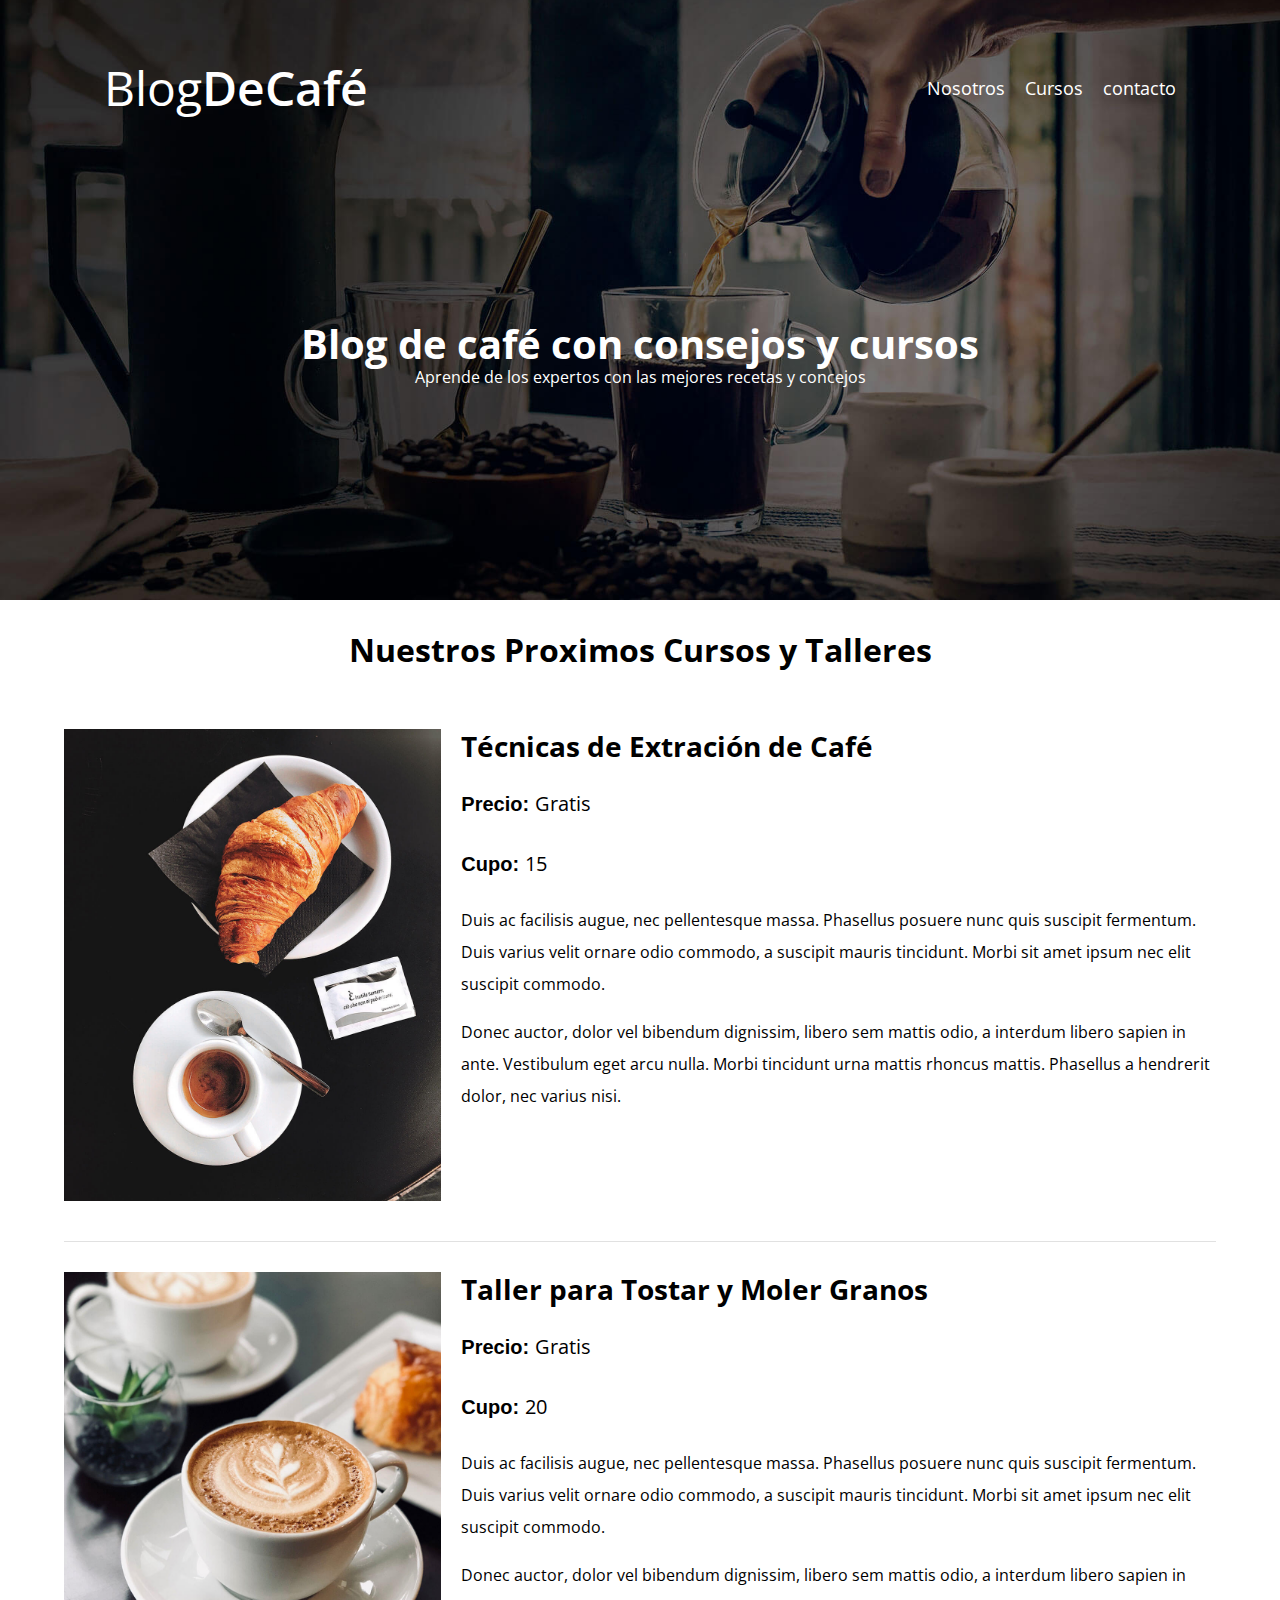
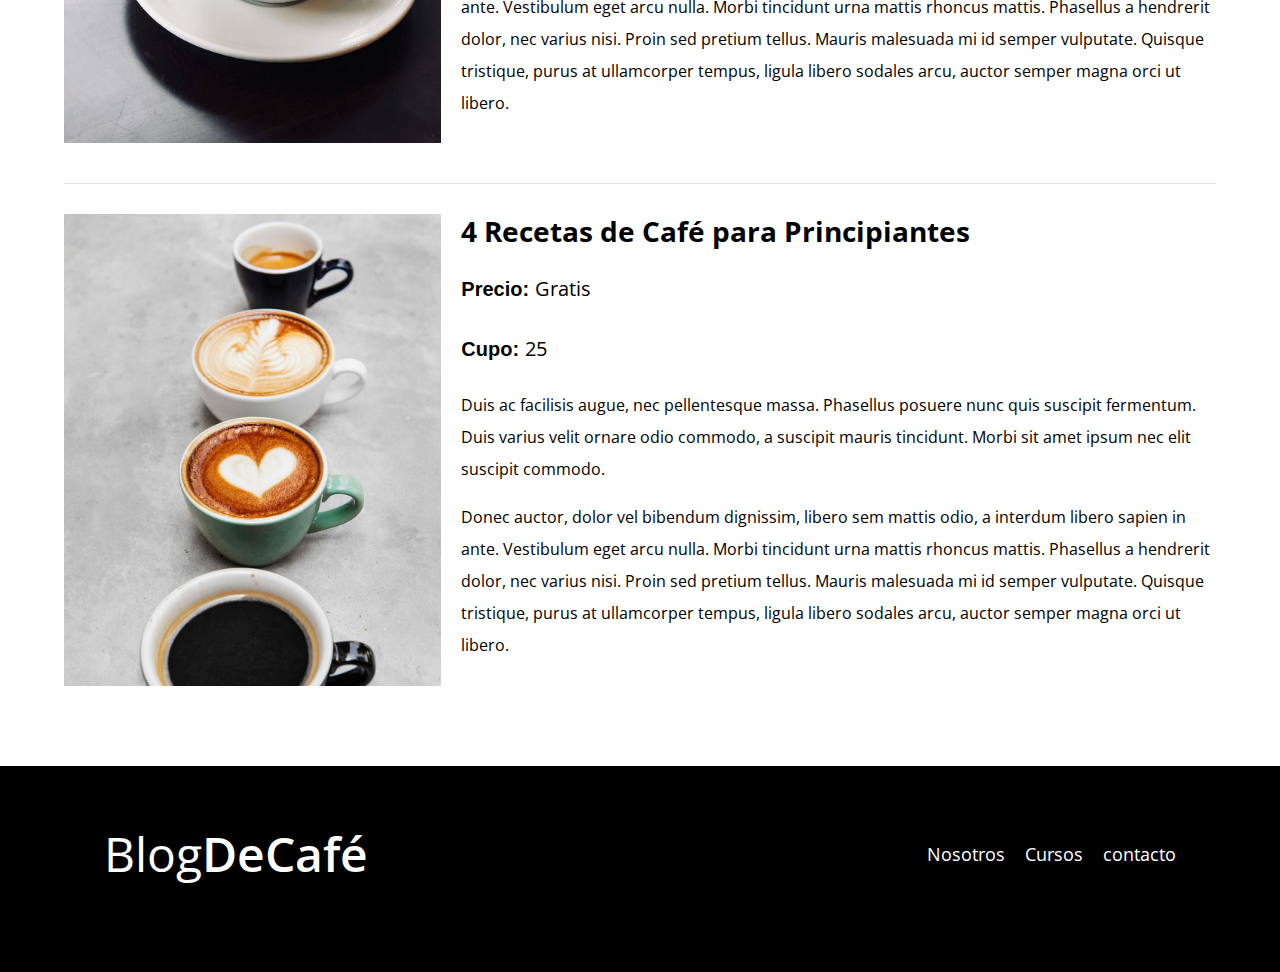
<file: cursos.html>
<!DOCTYPE html>
<html lang="en">
<head>
    <meta charset="UTF-8">
    <meta name="viewport" content="width=device-width, initial-scale=1.0">
    <title>Blog de Café</title>
    <link rel="stylesheet" href="css/normalize.css">
    <link href="https://fonts.googleapis.com/css2?family=Open+Sans:ital,wght@0,300..800;1,300..800&family=Staatliches&display=swap" rel="stylesheet">
    <link rel="stylesheet" href="css/style.css">
</head>
<body>
    <header class="header">

        <div class="contenedor">
            <div class="barra">
                <a class="logo" href="index.html">
                    <h1 class="logo__nombre no-margin centrar-texto">Blog<span class="logo__bold">DeCafé</span></h1>
                </a>

                <nav class="navegacion">
                    <a href="nosotros.html" class="navegacion__enlace">Nosotros</a>
                    <a href="cursos.html" class="navegacion__enlace">Cursos</a>
                    <a href="contacto.html" class="navegacion__enlace">contacto</a>
                </nav>
            </div>
        </div>
    
        <div class="header__texto">
            <h2 class="no-margin">Blog de café con consejos y cursos</h2>
            <p class="no-margin">Aprende de los expertos con las mejores recetas y concejos</p>
        </div>
    </header>

    <main class="contenedor">
        <h3 class="centrar-texto">Nuestros Proximos Cursos y Talleres</h3>
       
        <div class="curso">
            <div class="curso__imagen">
                <img src="img/curso1.jpg" alt="imagen del curso">
            </div>

            <div class="curso__informacon">
                <h4 class="no-margin">Técnicas de Extración de Café</h4>
                <p class="curso__label">Precio:
                    <span class="curso__info">Gratis</span>
                </p>
                <p class="curso__label">Cupo:
                    <span class="curso__info">15</span>
                </p>
                <p class="curso__descripcion">
                    Duis ac facilisis augue, nec pellentesque massa. Phasellus posuere nunc quis suscipit fermentum. Duis varius velit ornare odio commodo, a suscipit mauris tincidunt. Morbi sit amet ipsum nec elit suscipit commodo.
                </p>
                <p>Donec auctor, dolor vel bibendum dignissim, libero sem mattis odio, a interdum libero sapien in ante. Vestibulum eget arcu nulla. Morbi tincidunt urna mattis rhoncus mattis. Phasellus a hendrerit dolor, nec varius nisi.</p>
                
            </div><!--.curso__informacion-->
        </div><!--.curso-->

        <div class="curso">
            <div class="curso__imagen">
                <img src="img/curso2.jpg" alt="imagen del curso">
            </div>

            <div class="curso__informacon">
                <h4 class="no-margin">Taller para Tostar y Moler Granos</h4>
                <p class="curso__label">Precio:
                    <span class="curso__info">Gratis</span>
                </p>
                <p class="curso__label">Cupo:
                    <span class="curso__info">20</span>
                </p>
                <p class="curso__descripcion">
                    Duis ac facilisis augue, nec pellentesque massa. Phasellus posuere nunc quis suscipit fermentum. Duis varius velit ornare odio commodo, a suscipit mauris tincidunt. Morbi sit amet ipsum nec elit suscipit commodo.
                </p>
                <p>
                    Donec auctor, dolor vel bibendum dignissim, libero sem mattis odio, a interdum libero sapien in ante. Vestibulum eget arcu nulla. Morbi tincidunt urna mattis rhoncus mattis. Phasellus a hendrerit dolor, nec varius nisi. Proin sed pretium tellus. Mauris malesuada mi id semper vulputate. Quisque tristique, purus at ullamcorper tempus, ligula libero sodales arcu, auctor semper magna orci ut libero.
                </p>
                
            </div><!--.curso__informacion-->
        </div><!--.curso-->

        <div class="curso">
            <div class="curso__imagen">
                <img src="img/curso3.jpg" alt="imagen del curso">
            </div>

            <div class="curso__informacon">
                <h4 class="no-margin">4 Recetas de Café para Principiantes</h4>
                <p class="curso__label">Precio:
                    <span class="curso__info">Gratis</span>
                </p>
                <p class="curso__label">Cupo:
                    <span class="curso__info">25</span>
                </p>
                <p class="curso__descripcion">
                    Duis ac facilisis augue, nec pellentesque massa. Phasellus posuere nunc quis suscipit fermentum. Duis varius velit ornare odio commodo, a suscipit mauris tincidunt. Morbi sit amet ipsum nec elit suscipit commodo.
                </p>
                <p>Donec auctor, dolor vel bibendum dignissim, libero sem mattis odio, a interdum libero sapien in ante. Vestibulum eget arcu nulla. Morbi tincidunt urna mattis rhoncus mattis. Phasellus a hendrerit dolor, nec varius nisi. Proin sed pretium tellus. Mauris malesuada mi id semper vulputate. Quisque tristique, purus at ullamcorper tempus, ligula libero sodales arcu, auctor semper magna orci ut libero.</p>
                
            </div><!--.curso__informacion-->
        </div><!--.curso-->
        
    </main>

    <footer class="footer">
        <div class="contenedor">
            <div class="barra">
                <a class="logo" href="index.html">
                    <h1 class="logo__nombre no-margin centrar-texto">Blog<span class="logo__bold">DeCafé</span></h1>
                </a>

                <nav class="navegacion">
                    <a href="nosotros.html" class="navegacion__enlace">Nosotros</a>
                    <a href="cursos.html" class="navegacion__enlace">Cursos</a>
                    <a href="contacto.html" class="navegacion__enlace">contacto</a>
                </nav>
            </div>
        </div>
    </footer>
</body>
</html>
</file>
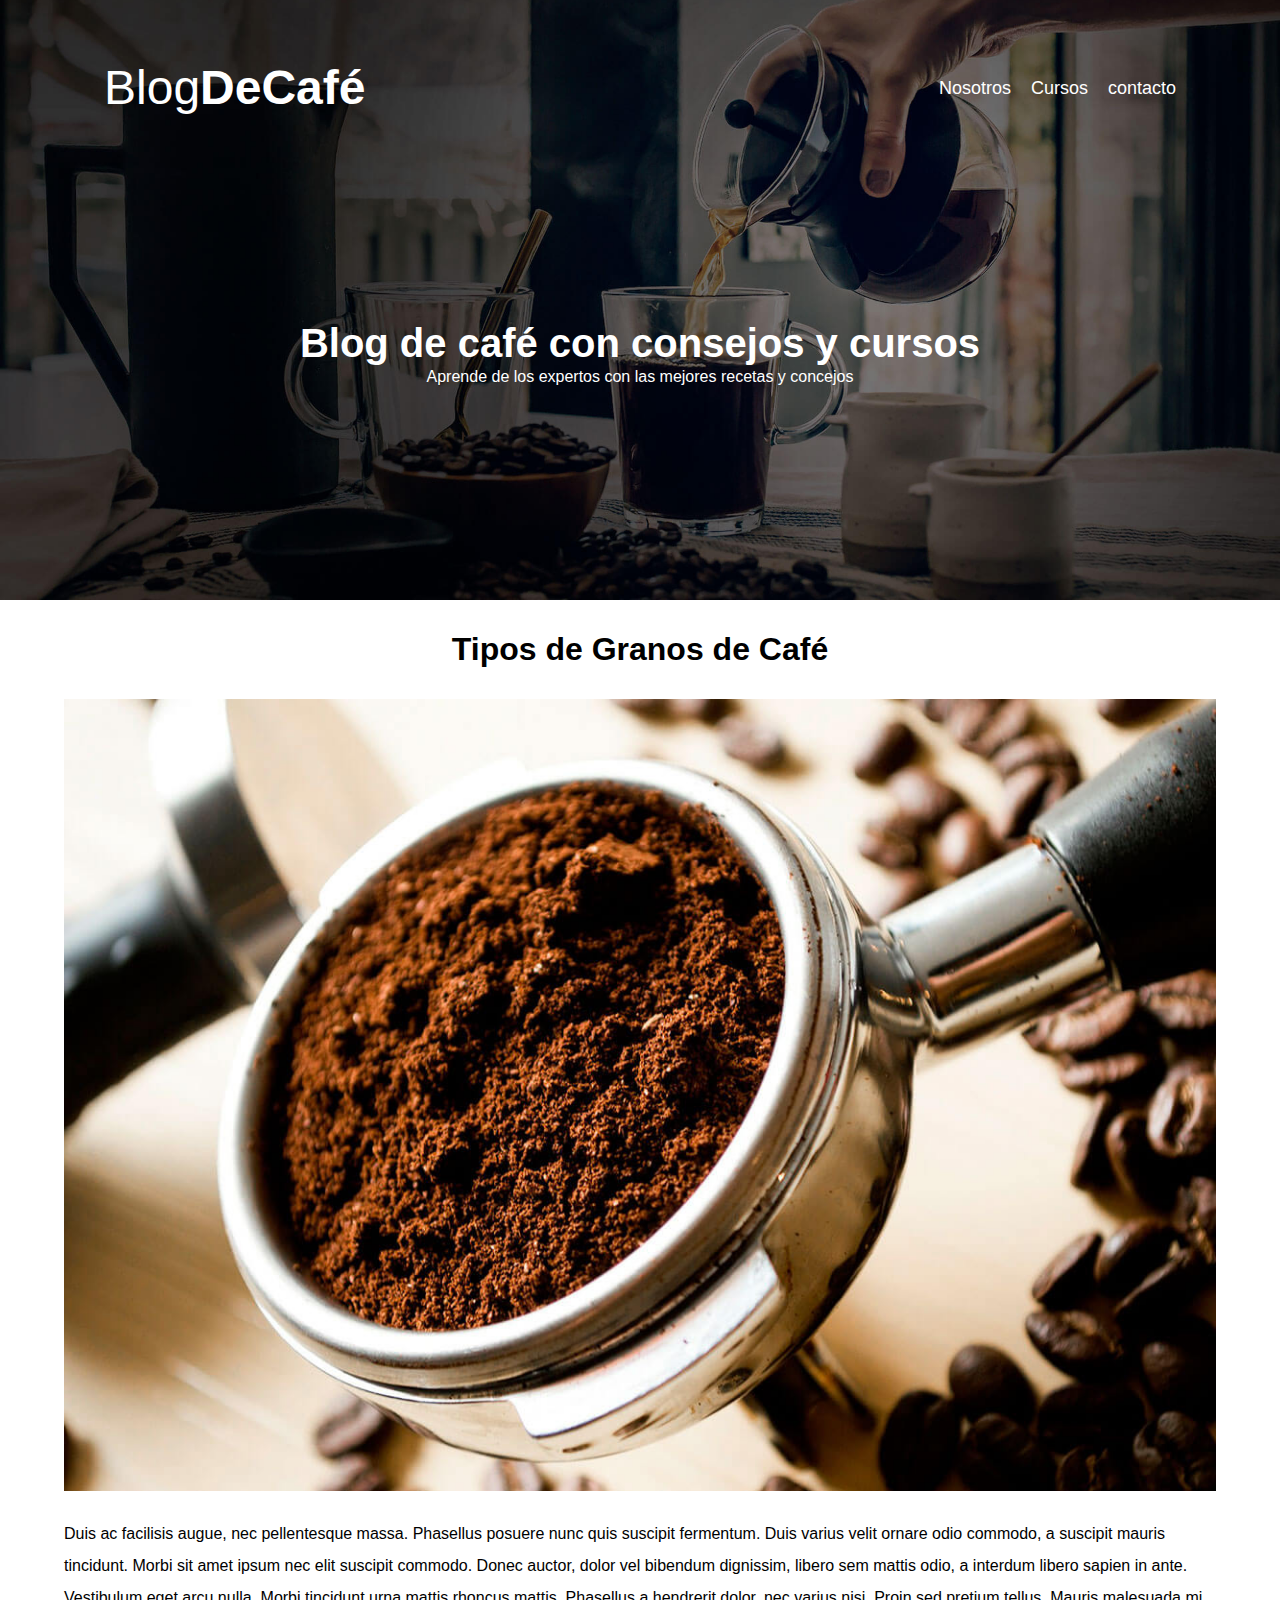
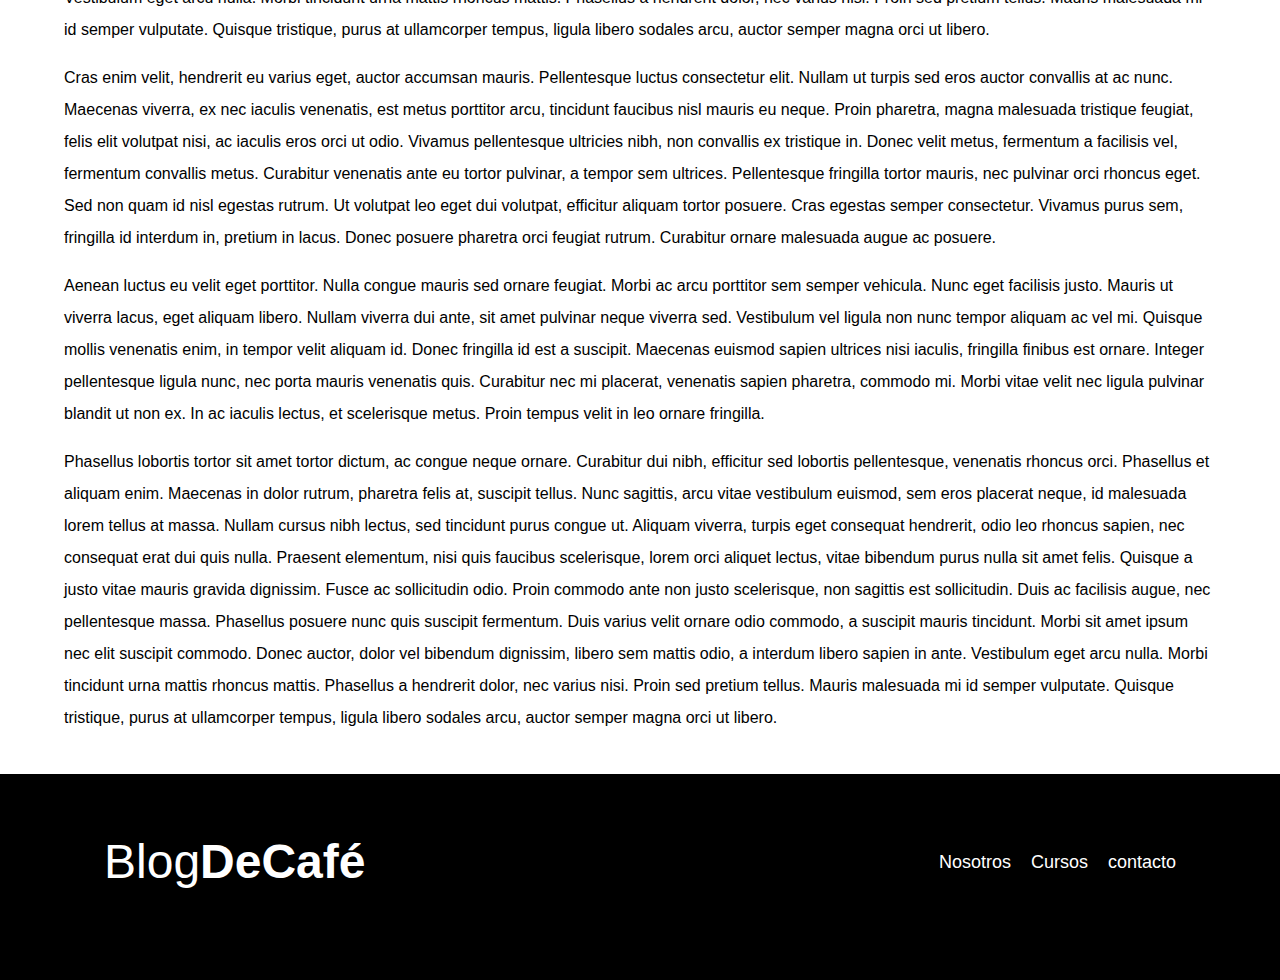
<file: entrada1.html>
<!DOCTYPE html>
<html lang="en">
<head>
    <meta charset="UTF-8">
    <meta name="viewport" content="width=device-width, initial-scale=1.0">
    <title>Blog de Café</title>
    <!--Preload-->
    <link rel="preload" href="css/normalize.css" as="style">
    <link rel="stylesheet" href="css/normalize.css">

    <link rel="preload" href="css/style.css" as="style">
    <link rel="stylesheet" href="css/style.css">

    <link rel="preload" href="https://fonts.googleapis.com/css2?family=Open+Sans:ital,wght@0,300..800;1,300..800&family=Staatliches&display=swap"crossorigin="crossorigin" as="font">

    <link rel="preload" href="img/blog1.jpg" as="image">
</head>

<body>
    <header class="header">

        <div class="contenedor">
            <div class="barra">
                <a class="logo" href="index.html">
                    <h1 class="logo__nombre no-margin centrar-texto">Blog<span class="logo__bold">DeCafé</span></h1>
                </a>

                <nav class="navegacion">
                    <a href="nosotros.html" class="navegacion__enlace">Nosotros</a>
                    <a href="cursos.html" class="navegacion__enlace">Cursos</a>
                    <a href="contacto.html" class="navegacion__enlace">contacto</a>
                </nav>
            </div>
        </div>
    
        <div class="header__texto">
            <h2 class="no-margin">Blog de café con consejos y cursos</h2>
            <p class="no-margin">Aprende de los expertos con las mejores recetas y concejos</p>
        </div>
    </header>

    <main class="contenedor">
        <h3 class="centrar-texto">Tipos de Granos de Café</h3>
       
        <img src="img/blog1.jpg" alt="imagen del blog">

        <p>Duis ac facilisis augue, nec pellentesque massa. Phasellus posuere nunc quis suscipit fermentum. Duis varius velit ornare odio commodo, a suscipit mauris tincidunt. Morbi sit amet ipsum nec elit suscipit commodo. Donec auctor, dolor vel bibendum dignissim, libero sem mattis odio, a interdum libero sapien in ante. Vestibulum eget arcu nulla. Morbi tincidunt urna mattis rhoncus mattis. Phasellus a hendrerit dolor, nec varius nisi. Proin sed pretium tellus. Mauris malesuada mi id semper vulputate. Quisque tristique, purus at ullamcorper tempus, ligula libero sodales arcu, auctor semper magna orci ut libero.</p>

        <p>Cras enim velit, hendrerit eu varius eget, auctor accumsan mauris. Pellentesque luctus consectetur elit. Nullam ut turpis sed eros auctor convallis at ac nunc. Maecenas viverra, ex nec iaculis venenatis, est metus porttitor arcu, tincidunt faucibus nisl mauris eu neque. Proin pharetra, magna malesuada tristique feugiat, felis elit volutpat nisi, ac iaculis eros orci ut odio. Vivamus pellentesque ultricies nibh, non convallis ex tristique in. Donec velit metus, fermentum a facilisis vel, fermentum convallis metus. Curabitur venenatis ante eu tortor pulvinar, a tempor sem ultrices. Pellentesque fringilla tortor mauris, nec pulvinar orci rhoncus eget. Sed non quam id nisl egestas rutrum. Ut volutpat leo eget dui volutpat, efficitur aliquam tortor posuere. Cras egestas semper consectetur. Vivamus purus sem, fringilla id interdum in, pretium in lacus. Donec posuere pharetra orci feugiat rutrum. Curabitur ornare malesuada augue ac posuere.</p>

        <p>Aenean luctus eu velit eget porttitor. Nulla congue mauris sed ornare feugiat. Morbi ac arcu porttitor sem semper vehicula. Nunc eget facilisis justo. Mauris ut viverra lacus, eget aliquam libero. Nullam viverra dui ante, sit amet pulvinar neque viverra sed. Vestibulum vel ligula non nunc tempor aliquam ac vel mi. Quisque mollis venenatis enim, in tempor velit aliquam id. Donec fringilla id est a suscipit. Maecenas euismod sapien ultrices nisi iaculis, fringilla finibus est ornare. Integer pellentesque ligula nunc, nec porta mauris venenatis quis. Curabitur nec mi placerat, venenatis sapien pharetra, commodo mi. Morbi vitae velit nec ligula pulvinar blandit ut non ex. In ac iaculis lectus, et scelerisque metus. Proin tempus velit in leo ornare fringilla.</p>

        <p>Phasellus lobortis tortor sit amet tortor dictum, ac congue neque ornare. Curabitur dui nibh, efficitur sed lobortis pellentesque, venenatis rhoncus orci. Phasellus et aliquam enim. Maecenas in dolor rutrum, pharetra felis at, suscipit tellus. Nunc sagittis, arcu vitae vestibulum euismod, sem eros placerat neque, id malesuada lorem tellus at massa. Nullam cursus nibh lectus, sed tincidunt purus congue ut. Aliquam viverra, turpis eget consequat hendrerit, odio leo rhoncus sapien, nec consequat erat dui quis nulla. Praesent elementum, nisi quis faucibus scelerisque, lorem orci aliquet lectus, vitae bibendum purus nulla sit amet felis. Quisque a justo vitae mauris gravida dignissim. Fusce ac sollicitudin odio. Proin commodo ante non justo scelerisque, non sagittis est sollicitudin.

        Duis ac facilisis augue, nec pellentesque massa. Phasellus posuere nunc quis suscipit fermentum. Duis varius velit ornare odio commodo, a suscipit mauris tincidunt. Morbi sit amet ipsum nec elit suscipit commodo. Donec auctor, dolor vel bibendum dignissim, libero sem mattis odio, a interdum libero sapien in ante. Vestibulum eget arcu nulla. Morbi tincidunt urna mattis rhoncus mattis. Phasellus a hendrerit dolor, nec varius nisi. Proin sed pretium tellus. Mauris malesuada mi id semper vulputate. Quisque tristique, purus at ullamcorper tempus, ligula libero sodales arcu, auctor semper magna orci ut libero.</p>
    </main>       

    <footer class="footer">
        <div class="contenedor">
            <div class="barra">
                <a class="logo" href="index.html">
                    <h1 class="logo__nombre no-margin centrar-texto">Blog<span class="logo__bold">DeCafé</span></h1>
                </a>

                <nav class="navegacion">
                    <a href="nosotros.html" class="navegacion__enlace">Nosotros</a>
                    <a href="cursos.html" class="navegacion__enlace">Cursos</a>
                    <a href="contacto.html" class="navegacion__enlace">contacto</a>
                </nav>
            </div>
        </div>
    </footer>
</body>
</html>
</file>
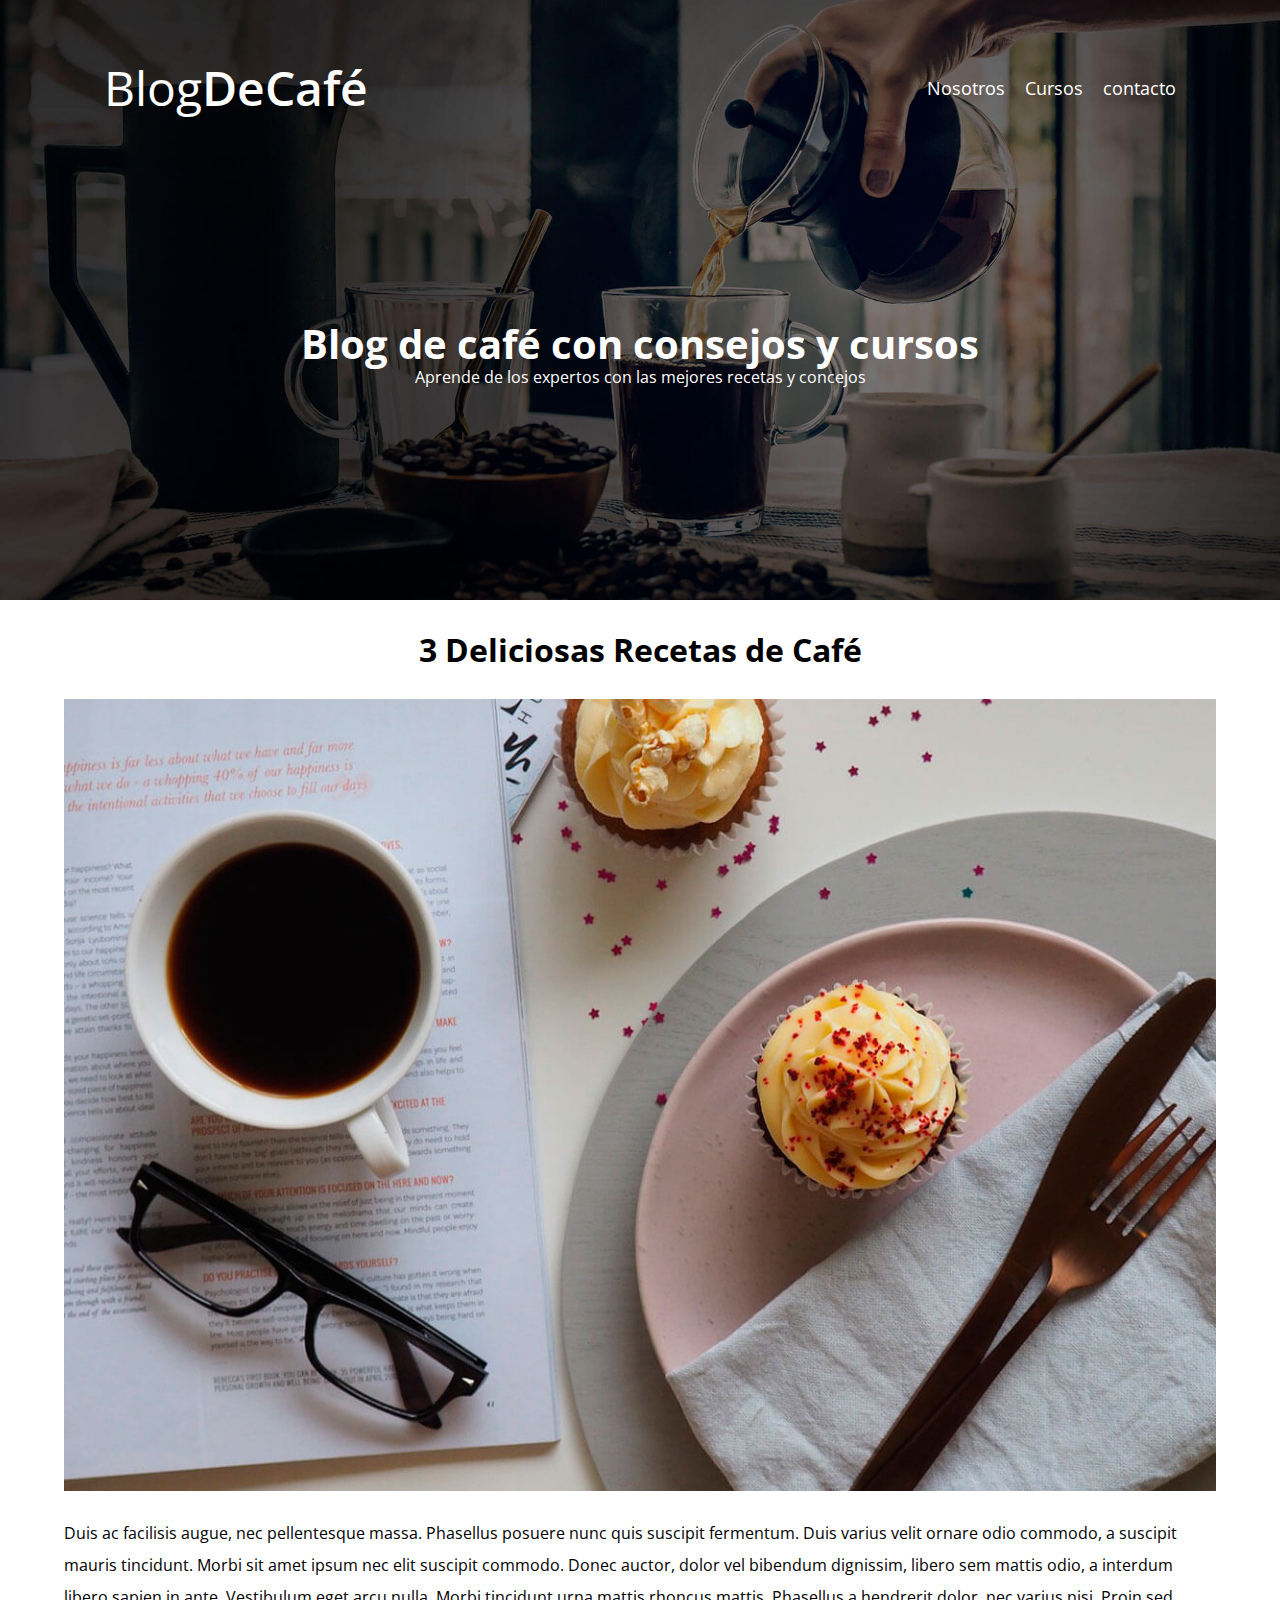
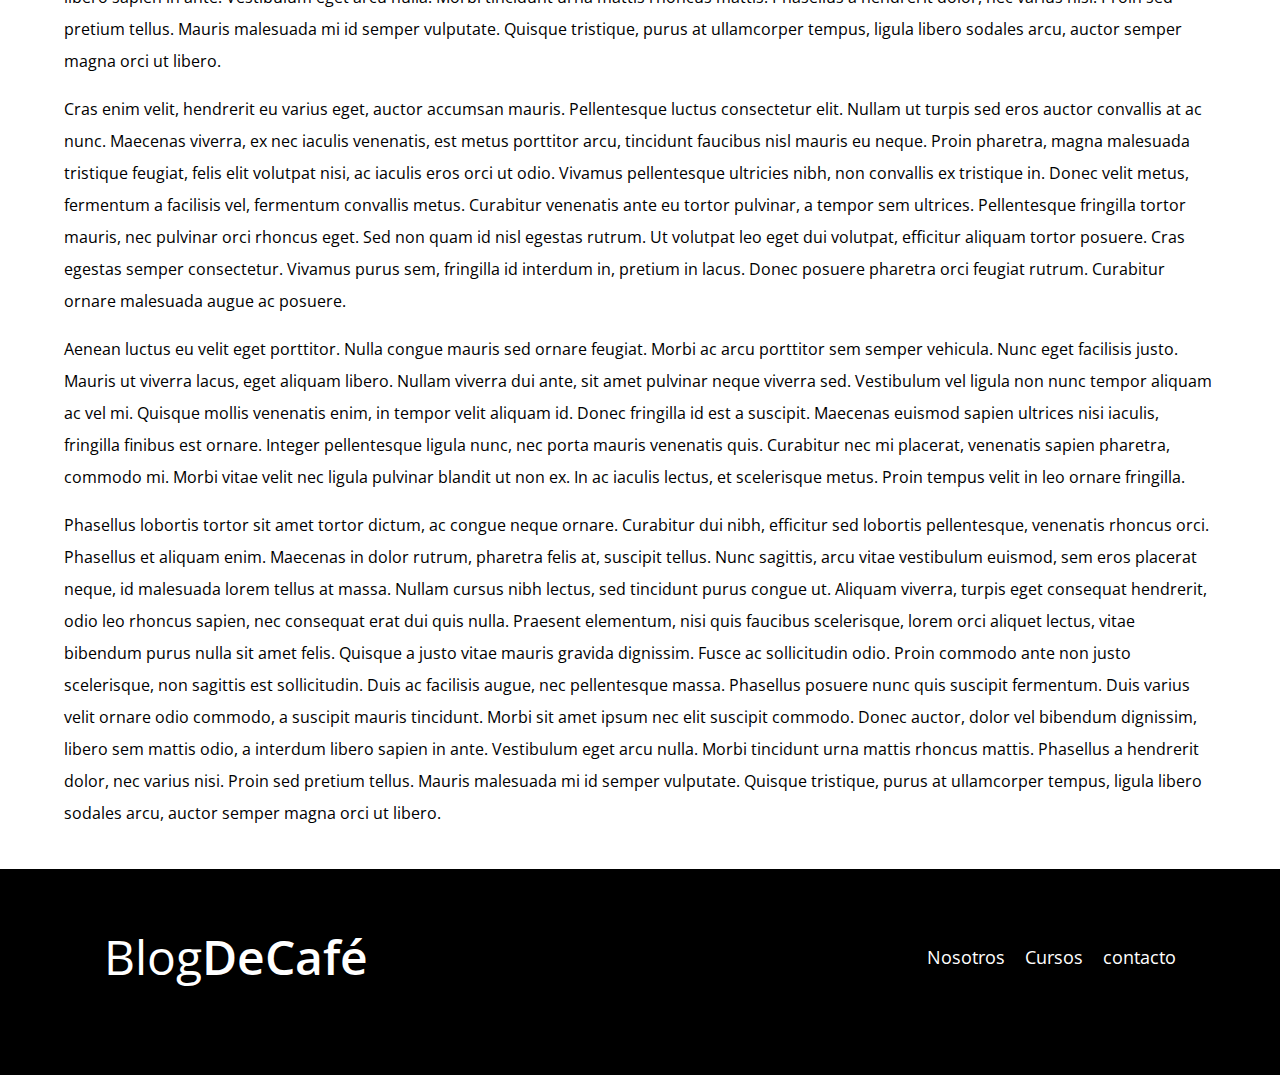
<file: entrada2.html>
<!DOCTYPE html>
<html lang="en">
<head>
    <meta charset="UTF-8">
    <meta name="viewport" content="width=device-width, initial-scale=1.0">
    <title>Blog de Café</title>
    <link rel="stylesheet" href="css/normalize.css">
    <link href="https://fonts.googleapis.com/css2?family=Open+Sans:ital,wght@0,300..800;1,300..800&family=Staatliches&display=swap" rel="stylesheet">
    <link rel="stylesheet" href="css/style.css">
</head>
<body>
    <header class="header">

        <div class="contenedor">
            <div class="barra">
                <a class="logo" href="index.html">
                    <h1 class="logo__nombre no-margin centrar-texto">Blog<span class="logo__bold">DeCafé</span></h1>
                </a>

                <nav class="navegacion">
                    <a href="nosotros.html" class="navegacion__enlace">Nosotros</a>
                    <a href="cursos.html" class="navegacion__enlace">Cursos</a>
                    <a href="contacto.html" class="navegacion__enlace">contacto</a>
                </nav>
            </div>
        </div>
    
        <div class="header__texto">
            <h2 class="no-margin">Blog de café con consejos y cursos</h2>
            <p class="no-margin">Aprende de los expertos con las mejores recetas y concejos</p>
        </div>
    </header>

    <main class="contenedor">
        <h3 class="centrar-texto">3 Deliciosas Recetas de Café</h3>
       
        <img src="img/blog2.jpg" alt="imagen del blog">

        <p>Duis ac facilisis augue, nec pellentesque massa. Phasellus posuere nunc quis suscipit fermentum. Duis varius velit ornare odio commodo, a suscipit mauris tincidunt. Morbi sit amet ipsum nec elit suscipit commodo. Donec auctor, dolor vel bibendum dignissim, libero sem mattis odio, a interdum libero sapien in ante. Vestibulum eget arcu nulla. Morbi tincidunt urna mattis rhoncus mattis. Phasellus a hendrerit dolor, nec varius nisi. Proin sed pretium tellus. Mauris malesuada mi id semper vulputate. Quisque tristique, purus at ullamcorper tempus, ligula libero sodales arcu, auctor semper magna orci ut libero.</p>

        <p>Cras enim velit, hendrerit eu varius eget, auctor accumsan mauris. Pellentesque luctus consectetur elit. Nullam ut turpis sed eros auctor convallis at ac nunc. Maecenas viverra, ex nec iaculis venenatis, est metus porttitor arcu, tincidunt faucibus nisl mauris eu neque. Proin pharetra, magna malesuada tristique feugiat, felis elit volutpat nisi, ac iaculis eros orci ut odio. Vivamus pellentesque ultricies nibh, non convallis ex tristique in. Donec velit metus, fermentum a facilisis vel, fermentum convallis metus. Curabitur venenatis ante eu tortor pulvinar, a tempor sem ultrices. Pellentesque fringilla tortor mauris, nec pulvinar orci rhoncus eget. Sed non quam id nisl egestas rutrum. Ut volutpat leo eget dui volutpat, efficitur aliquam tortor posuere. Cras egestas semper consectetur. Vivamus purus sem, fringilla id interdum in, pretium in lacus. Donec posuere pharetra orci feugiat rutrum. Curabitur ornare malesuada augue ac posuere.</p>

        <p>Aenean luctus eu velit eget porttitor. Nulla congue mauris sed ornare feugiat. Morbi ac arcu porttitor sem semper vehicula. Nunc eget facilisis justo. Mauris ut viverra lacus, eget aliquam libero. Nullam viverra dui ante, sit amet pulvinar neque viverra sed. Vestibulum vel ligula non nunc tempor aliquam ac vel mi. Quisque mollis venenatis enim, in tempor velit aliquam id. Donec fringilla id est a suscipit. Maecenas euismod sapien ultrices nisi iaculis, fringilla finibus est ornare. Integer pellentesque ligula nunc, nec porta mauris venenatis quis. Curabitur nec mi placerat, venenatis sapien pharetra, commodo mi. Morbi vitae velit nec ligula pulvinar blandit ut non ex. In ac iaculis lectus, et scelerisque metus. Proin tempus velit in leo ornare fringilla.</p>

        <p>Phasellus lobortis tortor sit amet tortor dictum, ac congue neque ornare. Curabitur dui nibh, efficitur sed lobortis pellentesque, venenatis rhoncus orci. Phasellus et aliquam enim. Maecenas in dolor rutrum, pharetra felis at, suscipit tellus. Nunc sagittis, arcu vitae vestibulum euismod, sem eros placerat neque, id malesuada lorem tellus at massa. Nullam cursus nibh lectus, sed tincidunt purus congue ut. Aliquam viverra, turpis eget consequat hendrerit, odio leo rhoncus sapien, nec consequat erat dui quis nulla. Praesent elementum, nisi quis faucibus scelerisque, lorem orci aliquet lectus, vitae bibendum purus nulla sit amet felis. Quisque a justo vitae mauris gravida dignissim. Fusce ac sollicitudin odio. Proin commodo ante non justo scelerisque, non sagittis est sollicitudin.

        Duis ac facilisis augue, nec pellentesque massa. Phasellus posuere nunc quis suscipit fermentum. Duis varius velit ornare odio commodo, a suscipit mauris tincidunt. Morbi sit amet ipsum nec elit suscipit commodo. Donec auctor, dolor vel bibendum dignissim, libero sem mattis odio, a interdum libero sapien in ante. Vestibulum eget arcu nulla. Morbi tincidunt urna mattis rhoncus mattis. Phasellus a hendrerit dolor, nec varius nisi. Proin sed pretium tellus. Mauris malesuada mi id semper vulputate. Quisque tristique, purus at ullamcorper tempus, ligula libero sodales arcu, auctor semper magna orci ut libero.</p>
    </main>       

    <footer class="footer">
        <div class="contenedor">
            <div class="barra">
                <a class="logo" href="index.html">
                    <h1 class="logo__nombre no-margin centrar-texto">Blog<span class="logo__bold">DeCafé</span></h1>
                </a>

                <nav class="navegacion">
                    <a href="nosotros.html" class="navegacion__enlace">Nosotros</a>
                    <a href="cursos.html" class="navegacion__enlace">Cursos</a>
                    <a href="contacto.html" class="navegacion__enlace">contacto</a>
                </nav>
            </div>
        </div>
    </footer>
</body>
</html>
</file>
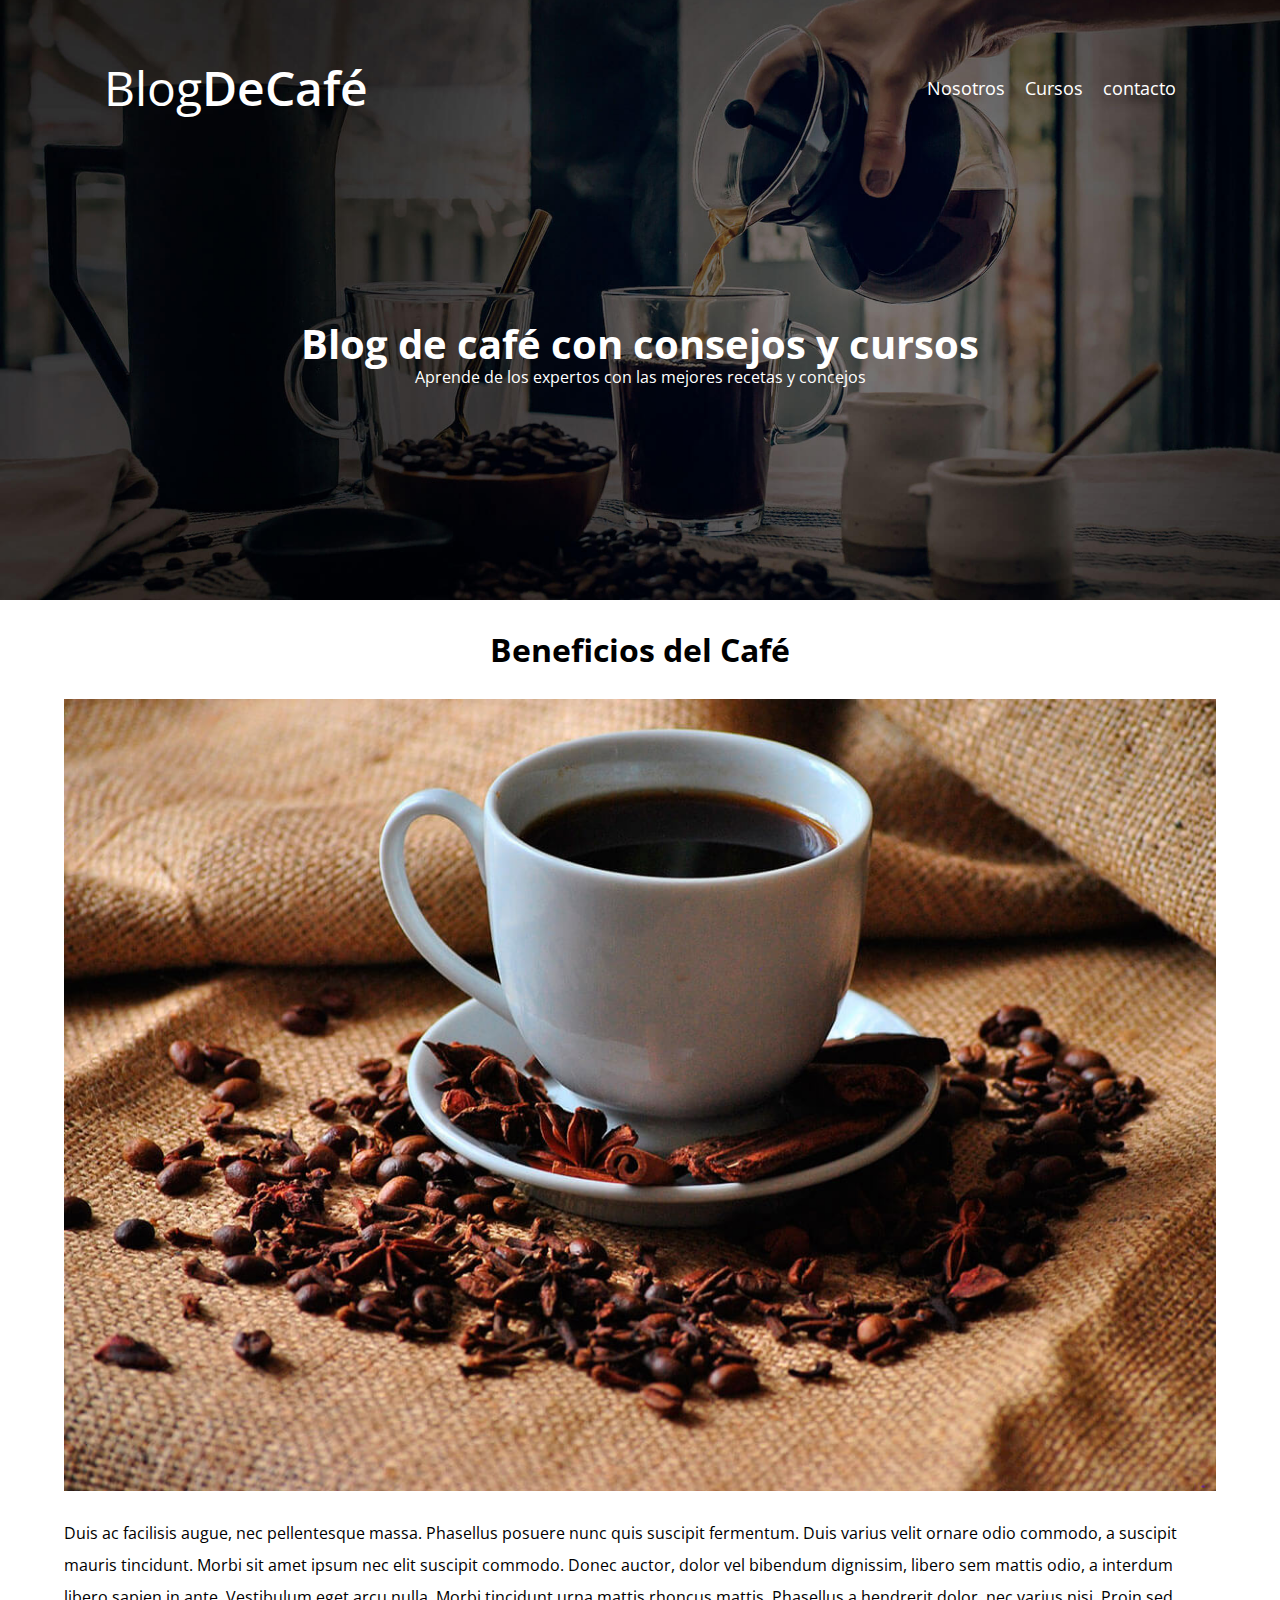
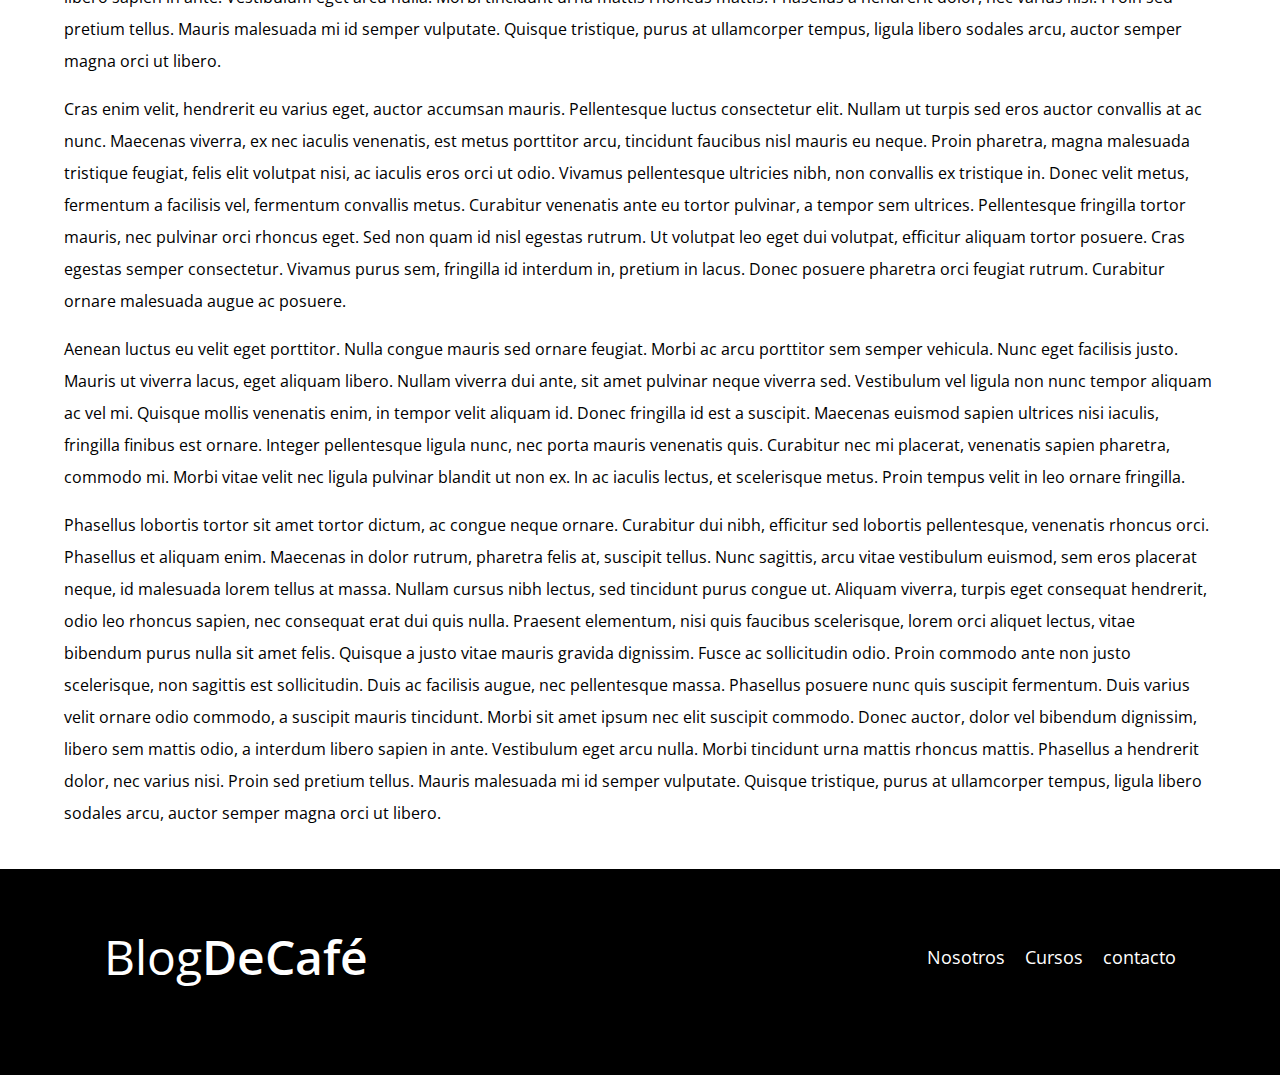
<file: entrada3.html>
<!DOCTYPE html>
<html lang="en">
<head>
    <meta charset="UTF-8">
    <meta name="viewport" content="width=device-width, initial-scale=1.0">
    <title>Blog de Café</title>
    <link rel="stylesheet" href="css/normalize.css">
    <link href="https://fonts.googleapis.com/css2?family=Open+Sans:ital,wght@0,300..800;1,300..800&family=Staatliches&display=swap" rel="stylesheet">
    <link rel="stylesheet" href="css/style.css">
</head>
<body>
    <header class="header">

        <div class="contenedor">
            <div class="barra">
                <a class="logo" href="index.html">
                    <h1 class="logo__nombre no-margin centrar-texto">Blog<span class="logo__bold">DeCafé</span></h1>
                </a>

                <nav class="navegacion">
                    <a href="nosotros.html" class="navegacion__enlace">Nosotros</a>
                    <a href="cursos.html" class="navegacion__enlace">Cursos</a>
                    <a href="contacto.html" class="navegacion__enlace">contacto</a>
                </nav>
            </div>
        </div>
    
        <div class="header__texto">
            <h2 class="no-margin">Blog de café con consejos y cursos</h2>
            <p class="no-margin">Aprende de los expertos con las mejores recetas y concejos</p>
        </div>
    </header>

    <main class="contenedor">
        <h3 class="centrar-texto">Beneficios del Café</h3>
       
        <img src="img/blog3.jpg" alt="imagen del blog">

        <p>Duis ac facilisis augue, nec pellentesque massa. Phasellus posuere nunc quis suscipit fermentum. Duis varius velit ornare odio commodo, a suscipit mauris tincidunt. Morbi sit amet ipsum nec elit suscipit commodo. Donec auctor, dolor vel bibendum dignissim, libero sem mattis odio, a interdum libero sapien in ante. Vestibulum eget arcu nulla. Morbi tincidunt urna mattis rhoncus mattis. Phasellus a hendrerit dolor, nec varius nisi. Proin sed pretium tellus. Mauris malesuada mi id semper vulputate. Quisque tristique, purus at ullamcorper tempus, ligula libero sodales arcu, auctor semper magna orci ut libero.</p>

        <p>Cras enim velit, hendrerit eu varius eget, auctor accumsan mauris. Pellentesque luctus consectetur elit. Nullam ut turpis sed eros auctor convallis at ac nunc. Maecenas viverra, ex nec iaculis venenatis, est metus porttitor arcu, tincidunt faucibus nisl mauris eu neque. Proin pharetra, magna malesuada tristique feugiat, felis elit volutpat nisi, ac iaculis eros orci ut odio. Vivamus pellentesque ultricies nibh, non convallis ex tristique in. Donec velit metus, fermentum a facilisis vel, fermentum convallis metus. Curabitur venenatis ante eu tortor pulvinar, a tempor sem ultrices. Pellentesque fringilla tortor mauris, nec pulvinar orci rhoncus eget. Sed non quam id nisl egestas rutrum. Ut volutpat leo eget dui volutpat, efficitur aliquam tortor posuere. Cras egestas semper consectetur. Vivamus purus sem, fringilla id interdum in, pretium in lacus. Donec posuere pharetra orci feugiat rutrum. Curabitur ornare malesuada augue ac posuere.</p>

        <p>Aenean luctus eu velit eget porttitor. Nulla congue mauris sed ornare feugiat. Morbi ac arcu porttitor sem semper vehicula. Nunc eget facilisis justo. Mauris ut viverra lacus, eget aliquam libero. Nullam viverra dui ante, sit amet pulvinar neque viverra sed. Vestibulum vel ligula non nunc tempor aliquam ac vel mi. Quisque mollis venenatis enim, in tempor velit aliquam id. Donec fringilla id est a suscipit. Maecenas euismod sapien ultrices nisi iaculis, fringilla finibus est ornare. Integer pellentesque ligula nunc, nec porta mauris venenatis quis. Curabitur nec mi placerat, venenatis sapien pharetra, commodo mi. Morbi vitae velit nec ligula pulvinar blandit ut non ex. In ac iaculis lectus, et scelerisque metus. Proin tempus velit in leo ornare fringilla.</p>

        <p>Phasellus lobortis tortor sit amet tortor dictum, ac congue neque ornare. Curabitur dui nibh, efficitur sed lobortis pellentesque, venenatis rhoncus orci. Phasellus et aliquam enim. Maecenas in dolor rutrum, pharetra felis at, suscipit tellus. Nunc sagittis, arcu vitae vestibulum euismod, sem eros placerat neque, id malesuada lorem tellus at massa. Nullam cursus nibh lectus, sed tincidunt purus congue ut. Aliquam viverra, turpis eget consequat hendrerit, odio leo rhoncus sapien, nec consequat erat dui quis nulla. Praesent elementum, nisi quis faucibus scelerisque, lorem orci aliquet lectus, vitae bibendum purus nulla sit amet felis. Quisque a justo vitae mauris gravida dignissim. Fusce ac sollicitudin odio. Proin commodo ante non justo scelerisque, non sagittis est sollicitudin.

        Duis ac facilisis augue, nec pellentesque massa. Phasellus posuere nunc quis suscipit fermentum. Duis varius velit ornare odio commodo, a suscipit mauris tincidunt. Morbi sit amet ipsum nec elit suscipit commodo. Donec auctor, dolor vel bibendum dignissim, libero sem mattis odio, a interdum libero sapien in ante. Vestibulum eget arcu nulla. Morbi tincidunt urna mattis rhoncus mattis. Phasellus a hendrerit dolor, nec varius nisi. Proin sed pretium tellus. Mauris malesuada mi id semper vulputate. Quisque tristique, purus at ullamcorper tempus, ligula libero sodales arcu, auctor semper magna orci ut libero.</p>
    </main>       

    <footer class="footer">
        <div class="contenedor">
            <div class="barra">
                <a class="logo" href="index.html">
                    <h1 class="logo__nombre no-margin centrar-texto">Blog<span class="logo__bold">DeCafé</span></h1>
                </a>

                <nav class="navegacion">
                    <a href="nosotros.html" class="navegacion__enlace">Nosotros</a>
                    <a href="cursos.html" class="navegacion__enlace">Cursos</a>
                    <a href="contacto.html" class="navegacion__enlace">contacto</a>
                </nav>
            </div>
        </div>
    </footer>
</body>
</html>
</file>
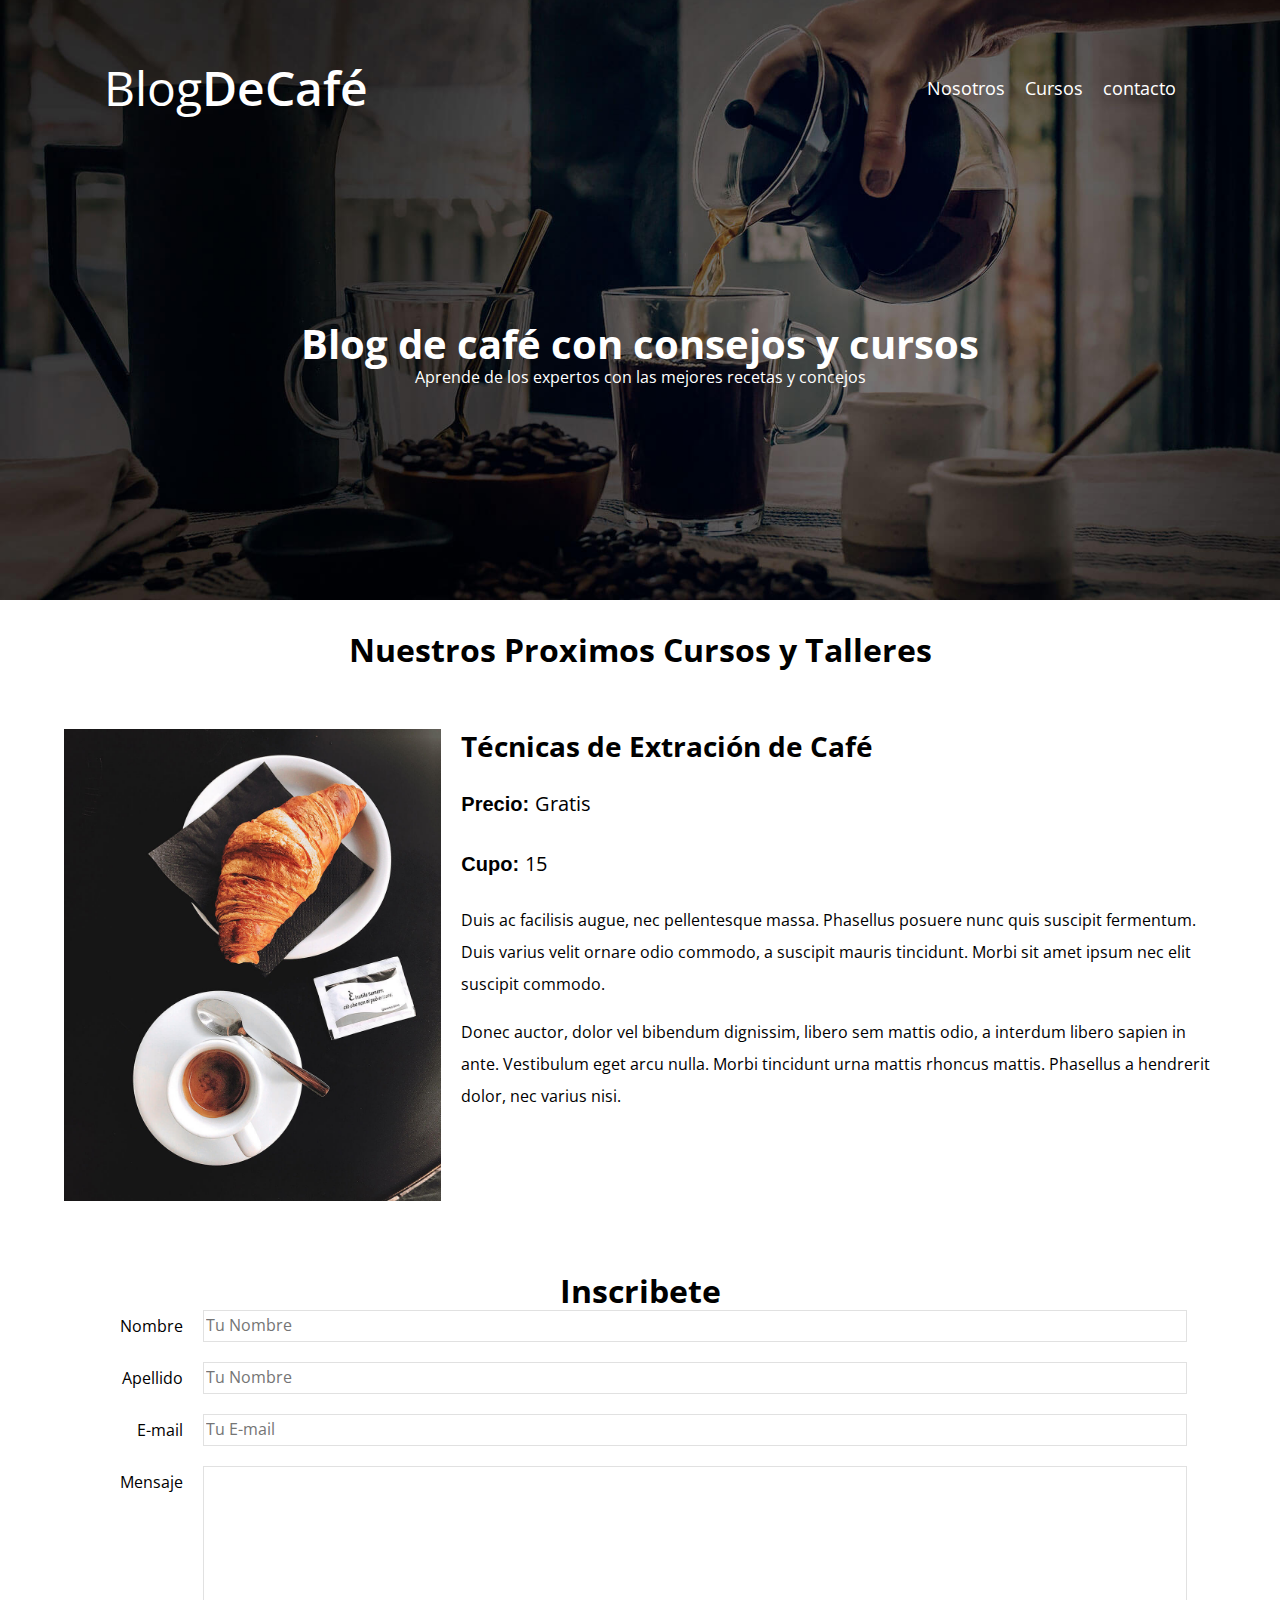
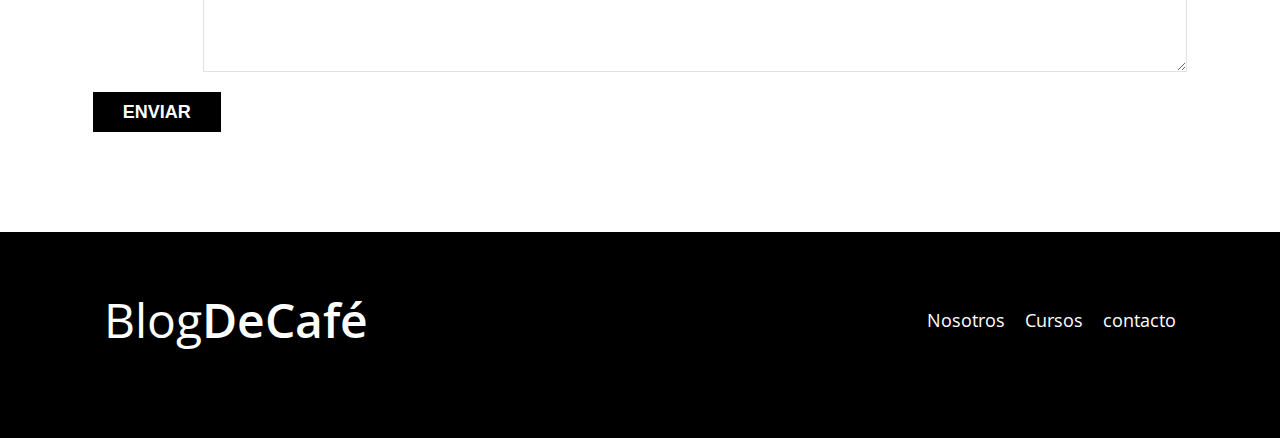
<file: info1.html>
<!DOCTYPE html>
<html lang="en">
<head>
    <meta charset="UTF-8">
    <meta name="viewport" content="width=device-width, initial-scale=1.0">
    <title>Blog de Café</title>
    <link rel="stylesheet" href="css/normalize.css">
    <link href="https://fonts.googleapis.com/css2?family=Open+Sans:ital,wght@0,300..800;1,300..800&family=Staatliches&display=swap" rel="stylesheet">
    <link rel="stylesheet" href="css/style.css">
</head>
<body>
    <header class="header">

        <div class="contenedor">
            <div class="barra">
                <a class="logo" href="index.html">
                    <h1 class="logo__nombre no-margin centrar-texto">Blog<span class="logo__bold">DeCafé</span></h1>
                </a>

                <nav class="navegacion">
                    <a href="nosotros.html" class="navegacion__enlace">Nosotros</a>
                    <a href="cursos.html" class="navegacion__enlace">Cursos</a>
                    <a href="contacto.html" class="navegacion__enlace">contacto</a>
                </nav>
            </div>
        </div>
    
        <div class="header__texto">
            <h2 class="no-margin">Blog de café con consejos y cursos</h2>
            <p class="no-margin">Aprende de los expertos con las mejores recetas y concejos</p>
        </div>
    </header>
    <main class="contenedor">
        <h3 class="centrar-texto">Nuestros Proximos Cursos y Talleres</h3>
       
        <div class="curso">
            <div class="curso__imagen">
                <img src="img/curso1.jpg" alt="imagen del curso">
            </div>

            <div class="curso__informacon">
                <h4 class="no-margin">Técnicas de Extración de Café</h4>
                <p class="curso__label">Precio:
                    <span class="curso__info">Gratis</span>
                </p>
                <p class="curso__label">Cupo:
                    <span class="curso__info">15</span>
                </p>
                <p class="curso__descripcion">
                    Duis ac facilisis augue, nec pellentesque massa. Phasellus posuere nunc quis suscipit fermentum. Duis varius velit ornare odio commodo, a suscipit mauris tincidunt. Morbi sit amet ipsum nec elit suscipit commodo.
                </p>
                <p>Donec auctor, dolor vel bibendum dignissim, libero sem mattis odio, a interdum libero sapien in ante. Vestibulum eget arcu nulla. Morbi tincidunt urna mattis rhoncus mattis. Phasellus a hendrerit dolor, nec varius nisi.</p>
                
            </div><!--.curso__informacion-->
        </div><!--.curso-->
    
         <h3 class="centrar-texto">Inscribete</h3>
       
        

        <form class="formulario">
            <div class="campo">
                <label class="campo__label" for="nombre">Nombre</label>
                <input 
                class="campo__field"
                type="text" 
                placeholder="Tu Nombre" 
                id="nombre">
            </div>
            <div class="campo">
                <label class="campo__label" for="nombre">Apellido</label>
                <input 
                class="campo__field"
                type="text" 
                placeholder="Tu Nombre" 
                id="nombre">
            </div>
            <div class="campo">
                <label class="campo__label" for="email">E-mail</label>
                <input
                class="campo__field" 
                type="email" 
                placeholder="Tu E-mail"                 id="email">
            </div>
            <div class="campo">
                <label class="campo__label" for="mensaje">Mensaje</label>
                <textarea 
                class="campo__field campo__field--textarea"
                id="mensaje">
                </textarea>
            </div>

            <div class="campo">
                <input 
                type="submit" 
                value="Enviar" 
                class="boton boton--primario">
            </div>
        </form>
    </main>       

    <footer class="footer">
        <div class="contenedor">
            <div class="barra">
                <a class="logo" href="index.html">
                    <h1 class="logo__nombre no-margin centrar-texto">Blog<span class="logo__bold">DeCafé</span></h1>
                </a>

                <nav class="navegacion">
                    <a href="nosotros.html" class="navegacion__enlace">Nosotros</a>
                    <a href="cursos.html" class="navegacion__enlace">Cursos</a>
                    <a href="contacto.html" class="navegacion__enlace">contacto</a>
                </nav>
            </div>
        </div>
    </footer>
</body>
</html>
</file>
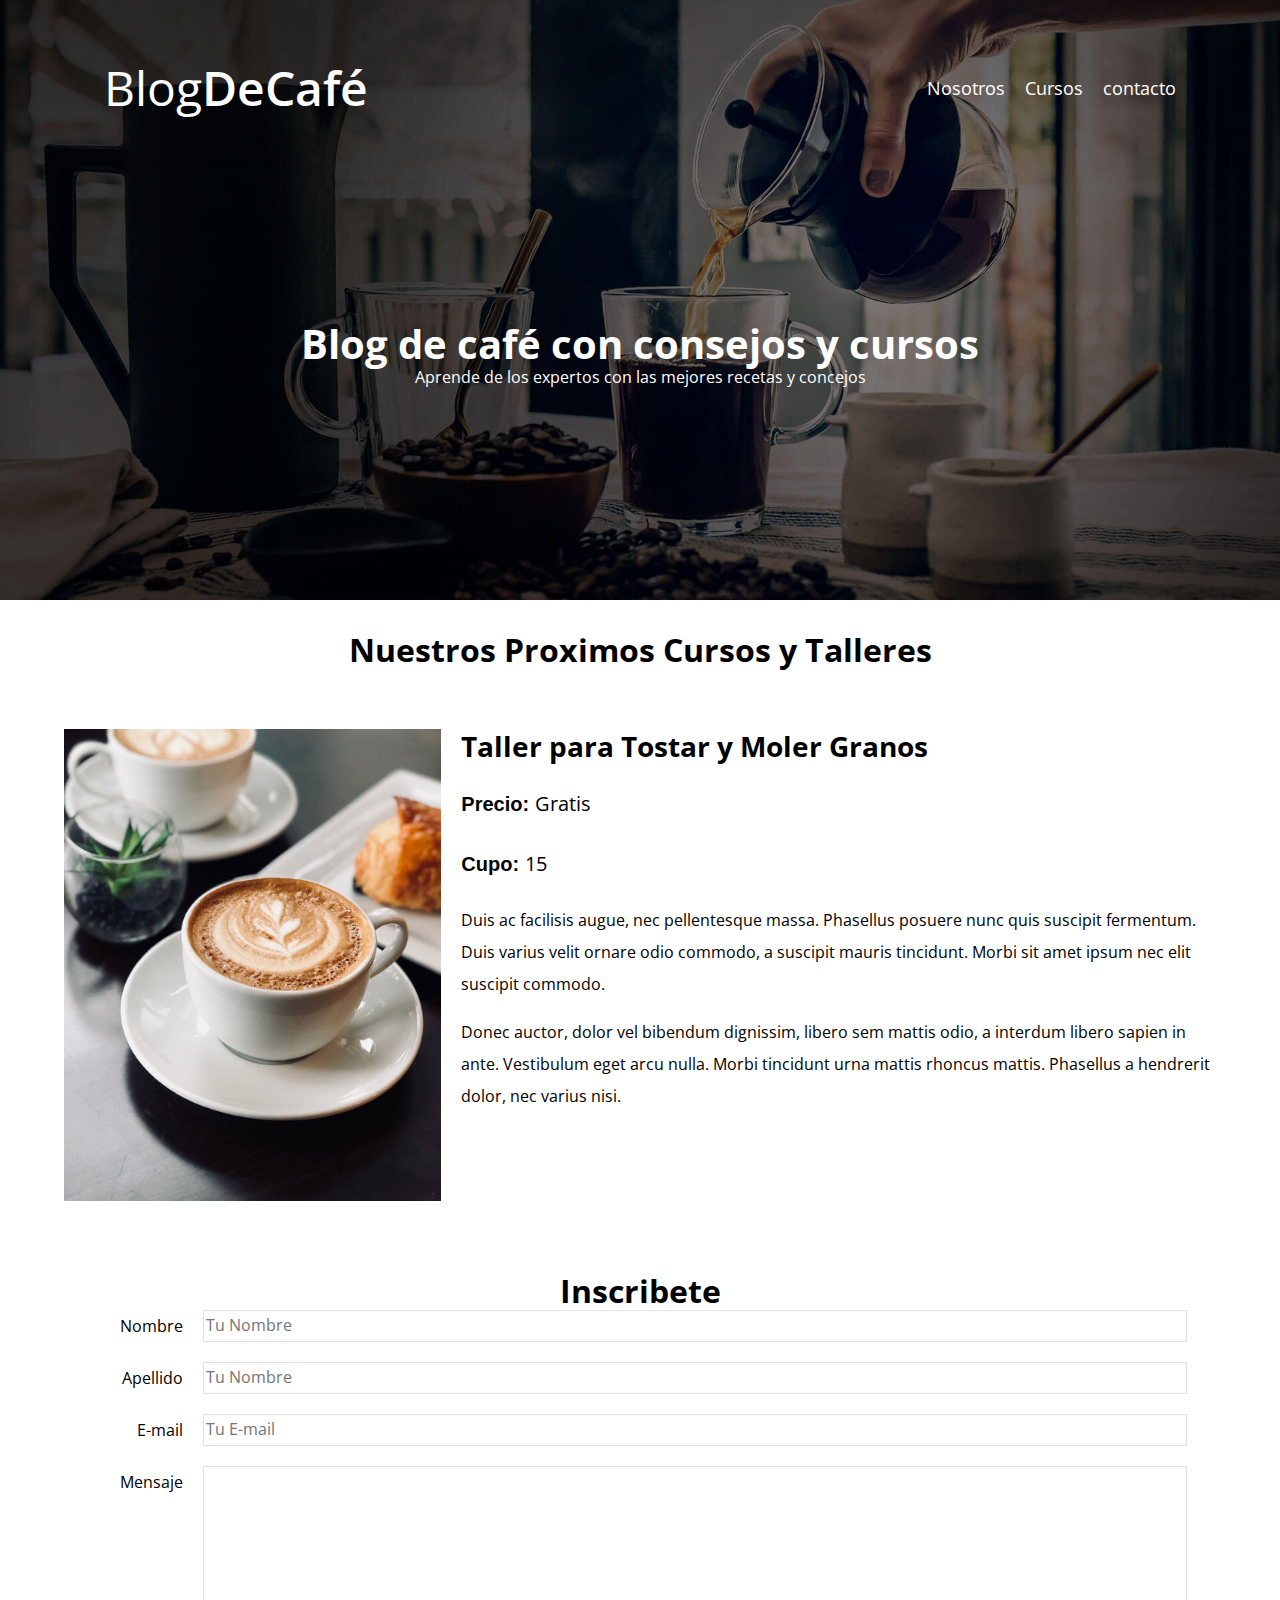
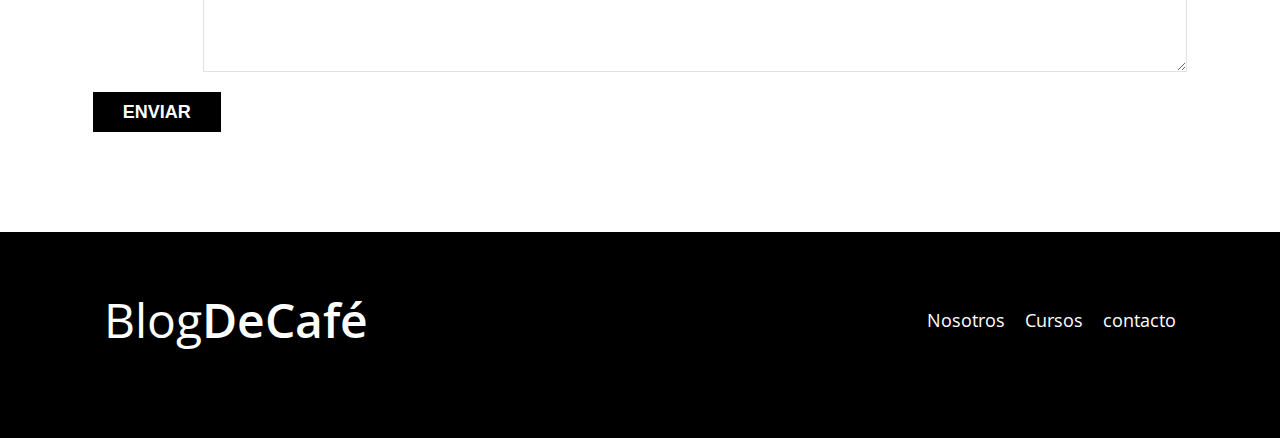
<file: info2.html>
<!DOCTYPE html>
<html lang="en">
<head>
    <meta charset="UTF-8">
    <meta name="viewport" content="width=device-width, initial-scale=1.0">
    <title>Blog de Café</title>
    <link rel="stylesheet" href="css/normalize.css">
    <link href="https://fonts.googleapis.com/css2?family=Open+Sans:ital,wght@0,300..800;1,300..800&family=Staatliches&display=swap" rel="stylesheet">
    <link rel="stylesheet" href="css/style.css">
</head>
<body>
    <header class="header">

        <div class="contenedor">
            <div class="barra">
                <a class="logo" href="index.html">
                    <h1 class="logo__nombre no-margin centrar-texto">Blog<span class="logo__bold">DeCafé</span></h1>
                </a>

                <nav class="navegacion">
                    <a href="nosotros.html" class="navegacion__enlace">Nosotros</a>
                    <a href="cursos.html" class="navegacion__enlace">Cursos</a>
                    <a href="contacto.html" class="navegacion__enlace">contacto</a>
                </nav>
            </div>
        </div>
    
        <div class="header__texto">
            <h2 class="no-margin">Blog de café con consejos y cursos</h2>
            <p class="no-margin">Aprende de los expertos con las mejores recetas y concejos</p>
        </div>
    </header>
    <main class="contenedor">
        <h3 class="centrar-texto">Nuestros Proximos Cursos y Talleres</h3>
       
        <div class="curso">
            <div class="curso__imagen">
                <img src="img/curso2.jpg" alt="imagen del curso">
            </div>

            <div class="curso__informacon">
                <h4 class="no-margin">Taller para Tostar y Moler Granos</h4>
                <p class="curso__label">Precio:
                    <span class="curso__info">Gratis</span>
                </p>
                <p class="curso__label">Cupo:
                    <span class="curso__info">15</span>
                </p>
                <p class="curso__descripcion">
                    Duis ac facilisis augue, nec pellentesque massa. Phasellus posuere nunc quis suscipit fermentum. Duis varius velit ornare odio commodo, a suscipit mauris tincidunt. Morbi sit amet ipsum nec elit suscipit commodo.
                </p>
                <p>Donec auctor, dolor vel bibendum dignissim, libero sem mattis odio, a interdum libero sapien in ante. Vestibulum eget arcu nulla. Morbi tincidunt urna mattis rhoncus mattis. Phasellus a hendrerit dolor, nec varius nisi.</p>
                
            </div><!--.curso__informacion-->
        </div><!--.curso-->
    
         <h3 class="centrar-texto">Inscribete</h3>
       
        

        <form class="formulario">
            <div class="campo">
                <label class="campo__label" for="nombre">Nombre</label>
                <input 
                class="campo__field"
                type="text" 
                placeholder="Tu Nombre" 
                id="nombre">
            </div>
            <div class="campo">
                <label class="campo__label" for="nombre">Apellido</label>
                <input 
                class="campo__field"
                type="text" 
                placeholder="Tu Nombre" 
                id="nombre">
            </div>
            <div class="campo">
                <label class="campo__label" for="email">E-mail</label>
                <input
                class="campo__field" 
                type="email" 
                placeholder="Tu E-mail" 
                id="email">
            </div>
            <div class="campo">
                <label class="campo__label" for="mensaje">Mensaje</label>
                <textarea 
                class="campo__field campo__field--textarea"
                id="mensaje">
            </textarea>
            </div>

            <div class="campo">
                <input 
                type="submit" 
                value="Enviar" 
                class="boton boton--primario">
            </div>
        </form>
    </main>       

    <footer class="footer">
        <div class="contenedor">
            <div class="barra">
                <a class="logo" href="index.html">
                    <h1 class="logo__nombre no-margin centrar-texto">Blog<span class="logo__bold">DeCafé</span></h1>
                </a>

                <nav class="navegacion">
                    <a href="nosotros.html" class="navegacion__enlace">Nosotros</a>
                    <a href="cursos.html" class="navegacion__enlace">Cursos</a>
                    <a href="contacto.html" class="navegacion__enlace">contacto</a>
                </nav>
            </div>
        </div>
    </footer>
</body>
</html>
</file>
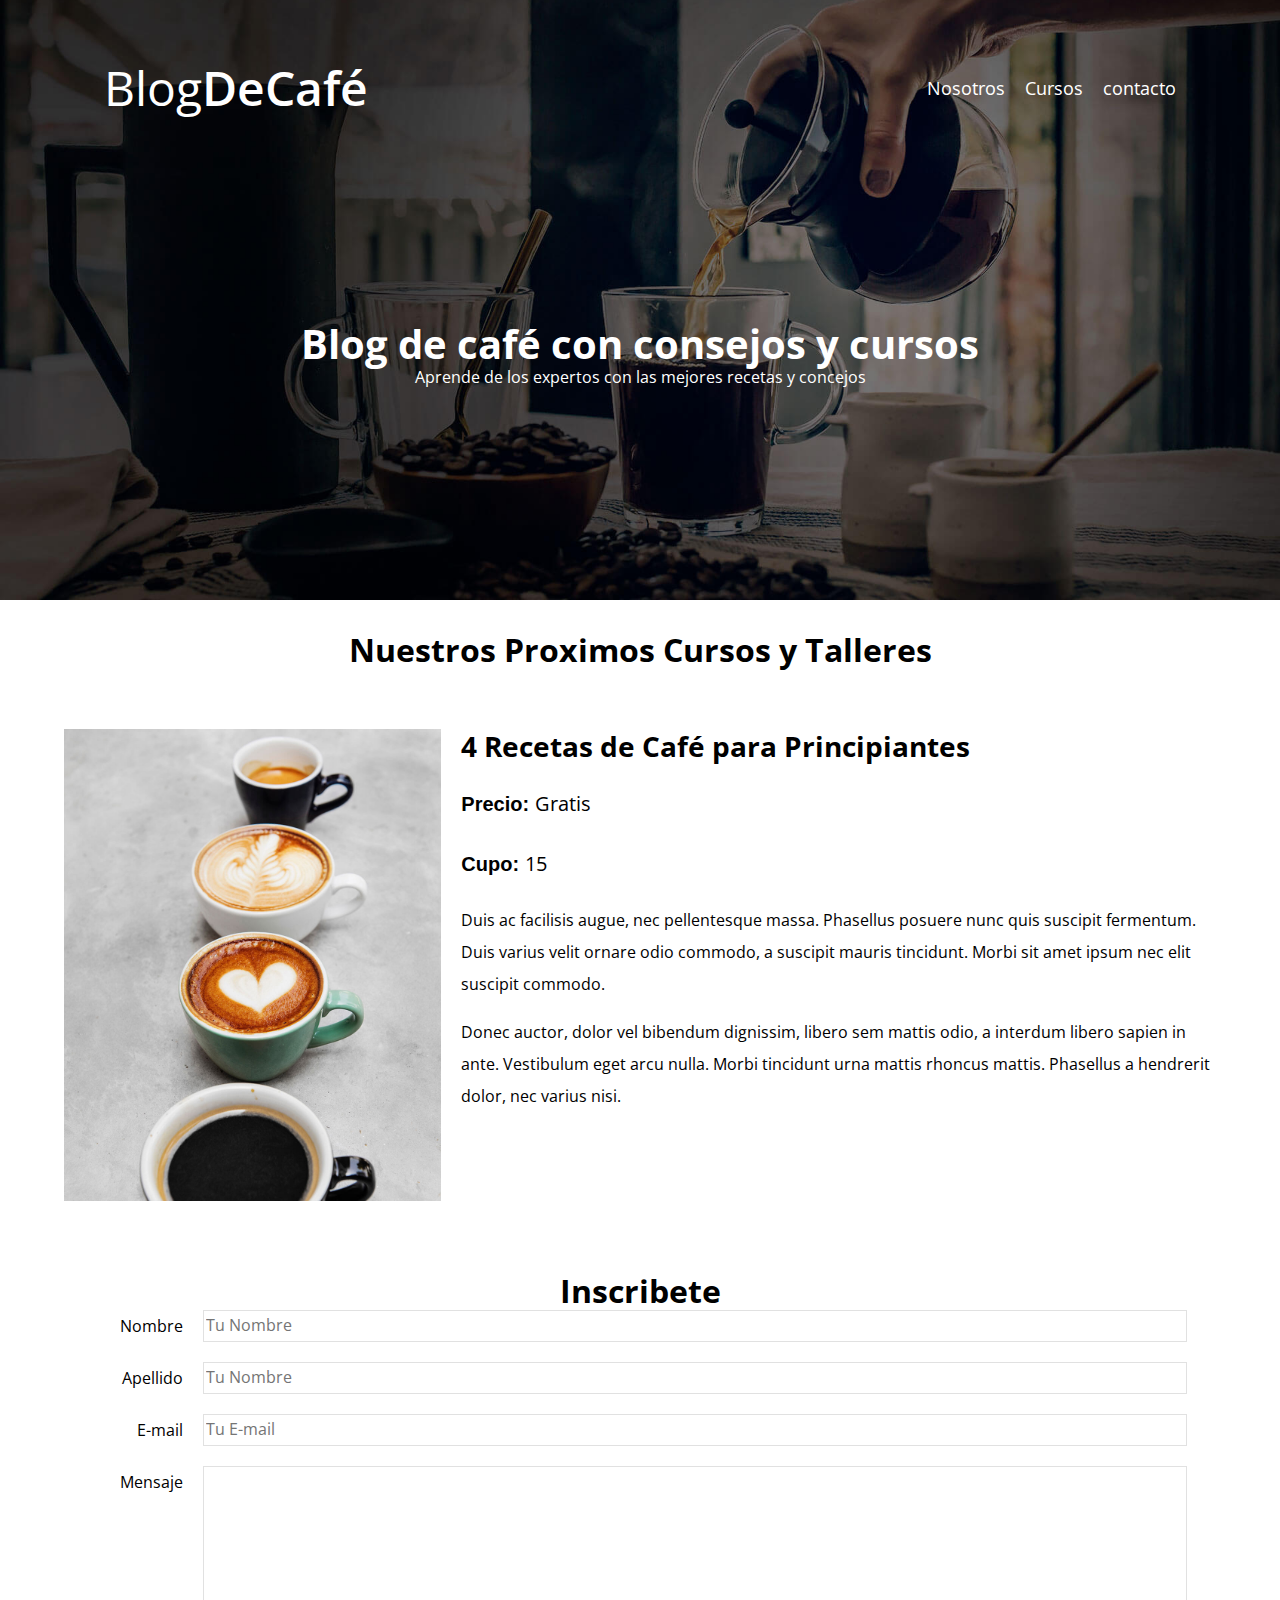
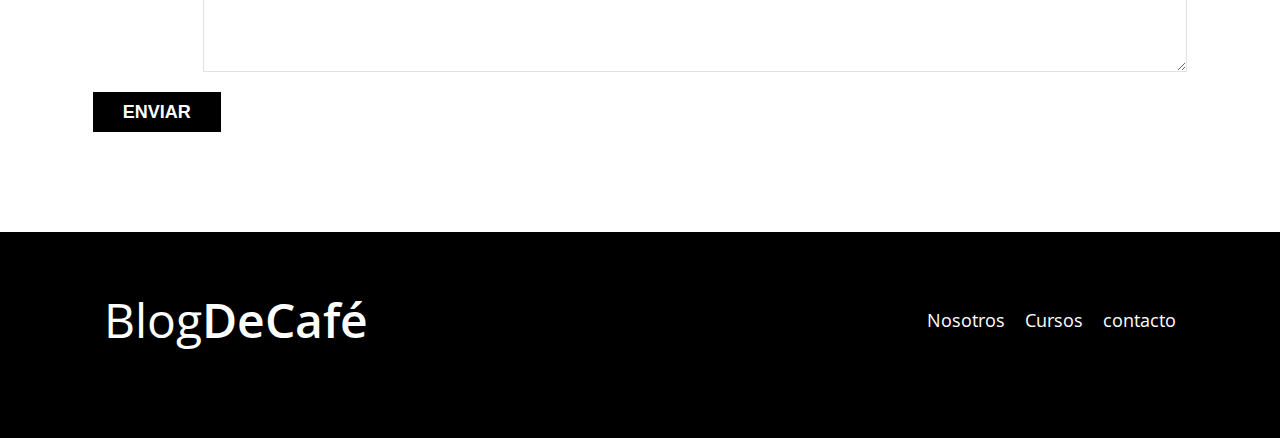
<file: info3.html>
<!DOCTYPE html>
<html lang="en">
<head>
    <meta charset="UTF-8">
    <meta name="viewport" content="width=device-width, initial-scale=1.0">
    <title>Blog de Café</title>
    <link rel="stylesheet" href="css/normalize.css">
    <link href="https://fonts.googleapis.com/css2?family=Open+Sans:ital,wght@0,300..800;1,300..800&family=Staatliches&display=swap" rel="stylesheet">
    <link rel="stylesheet" href="css/style.css">
</head>
<body>
    <header class="header">

        <div class="contenedor">
            <div class="barra">
                <a class="logo" href="index.html">
                    <h1 class="logo__nombre no-margin centrar-texto">Blog<span class="logo__bold">DeCafé</span></h1>
                </a>

                <nav class="navegacion">
                    <a href="nosotros.html" class="navegacion__enlace">Nosotros</a>
                    <a href="cursos.html" class="navegacion__enlace">Cursos</a>
                    <a href="contacto.html" class="navegacion__enlace">contacto</a>
                </nav>
            </div>
        </div>
    
        <div class="header__texto">
            <h2 class="no-margin">Blog de café con consejos y cursos</h2>
            <p class="no-margin">Aprende de los expertos con las mejores recetas y concejos</p>
        </div>
    </header>
    <main class="contenedor">
        <h3 class="centrar-texto">Nuestros Proximos Cursos y Talleres</h3>
       
        <div class="curso">
            <div class="curso__imagen">
                <img src="img/curso3.jpg" alt="imagen del curso">
            </div>

            <div class="curso__informacon">
                <h4 class="no-margin">4 Recetas de Café para Principiantes</h4>
                <p class="curso__label">Precio:
                    <span class="curso__info">Gratis</span>
                </p>
                <p class="curso__label">Cupo:
                    <span class="curso__info">15</span>
                </p>
                <p class="curso__descripcion">
                    Duis ac facilisis augue, nec pellentesque massa. Phasellus posuere nunc quis suscipit fermentum. Duis varius velit ornare odio commodo, a suscipit mauris tincidunt. Morbi sit amet ipsum nec elit suscipit commodo.
                </p>
                <p>Donec auctor, dolor vel bibendum dignissim, libero sem mattis odio, a interdum libero sapien in ante. Vestibulum eget arcu nulla. Morbi tincidunt urna mattis rhoncus mattis. Phasellus a hendrerit dolor, nec varius nisi.</p>
                
            </div><!--.curso__informacion-->
        </div><!--.curso-->
    
         <h3 class="centrar-texto">Inscribete</h3>
       
        

        <form class="formulario">
            <div class="campo">
                <label class="campo__label" for="nombre">Nombre</label>
                <input 
                class="campo__field"
                type="text" 
                placeholder="Tu Nombre" 
                id="nombre">
            </div>
            <div class="campo">
                <label class="campo__label" for="nombre">Apellido</label>
                <input 
                class="campo__field"
                type="text" 
                placeholder="Tu Nombre" 
                id="nombre">
            </div>
            <div class="campo">
                <label class="campo__label" for="email">E-mail</label>
                <input
                class="campo__field" 
                type="email" 
                placeholder="Tu E-mail" 
                id="email">
            </div>
            <div class="campo">
                <label class="campo__label" for="mensaje">Mensaje</label>
                <textarea 
                class="campo__field campo__field--textarea"
                id="mensaje">
            </textarea>
            </div>

            <div class="campo">
                <input 
                type="submit" 
                value="Enviar" 
                class="boton boton--primario">
            </div>
        </form>
    </main>       

    <footer class="footer">
        <div class="contenedor">
            <div class="barra">
                <a class="logo" href="index.html">
                    <h1 class="logo__nombre no-margin centrar-texto">Blog<span class="logo__bold">DeCafé</span></h1>
                </a>

                <nav class="navegacion">
                    <a href="nosotros.html" class="navegacion__enlace">Nosotros</a>
                    <a href="cursos.html" class="navegacion__enlace">Cursos</a>
                    <a href="contacto.html" class="navegacion__enlace">contacto</a>
                </nav>
            </div>
        </div>
    </footer>
</body>
</html>
</file>
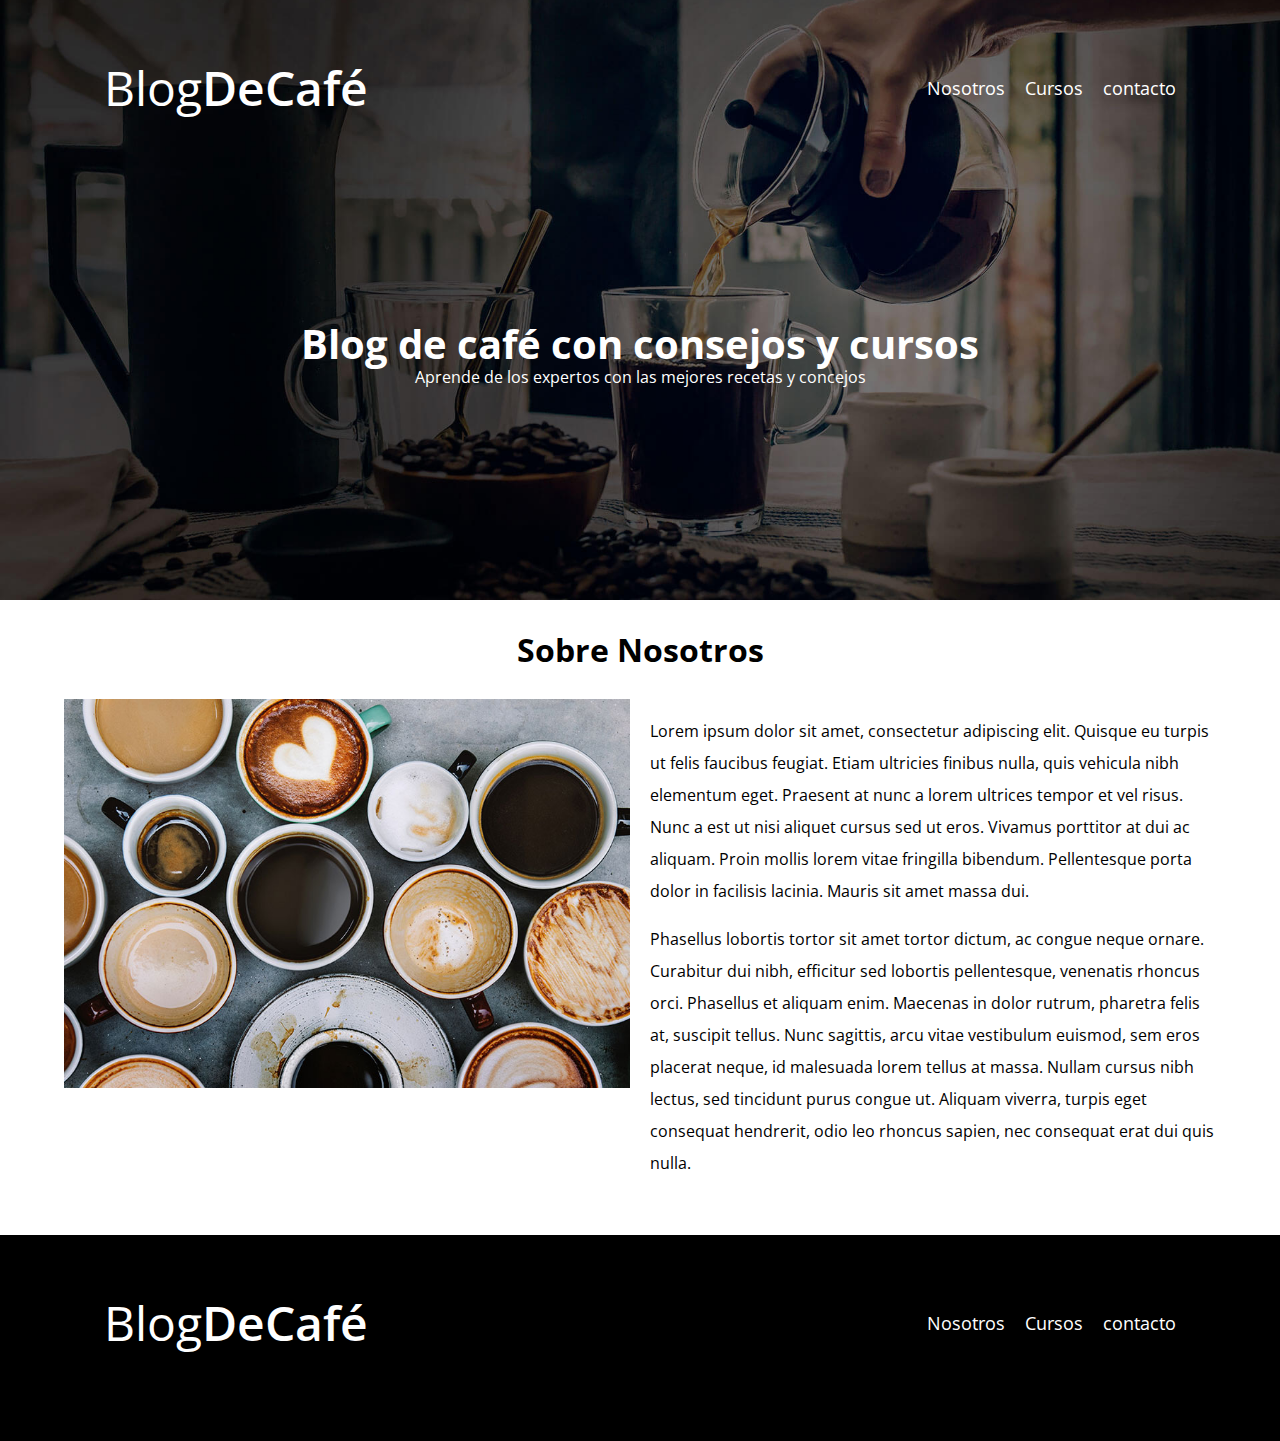
<file: nosotros.html>
<!DOCTYPE html>
<html lang="en">
<head>
    <meta charset="UTF-8">
    <meta name="viewport" content="width=device-width, initial-scale=1.0">
    <title>Blog de Café</title>
    <link rel="stylesheet" href="css/normalize.css">
    <link href="https://fonts.googleapis.com/css2?family=Open+Sans:ital,wght@0,300..800;1,300..800&family=Staatliches&display=swap" rel="stylesheet">
    <link rel="stylesheet" href="css/style.css">
</head>
<body>
    <header class="header">

        <div class="contenedor">
            <div class="barra">
                <a class="logo" href="index.html">
                    <h1 class="logo__nombre no-margin centrar-texto">Blog<span class="logo__bold">DeCafé</span></h1>
                </a>

                <nav class="navegacion">
                    <a href="nosotros.html" class="navegacion__enlace">Nosotros</a>
                    <a href="cursos.html" class="navegacion__enlace">Cursos</a>
                    <a href="contacto.html" class="navegacion__enlace">contacto</a>
                </nav>
            </div>
        </div>
    
        <div class="header__texto">
            <h2 class="no-margin">Blog de café con consejos y cursos</h2>
            <p class="no-margin">Aprende de los expertos con las mejores recetas y concejos</p>
        </div>
    </header>

    <main class="contenedor">
        <h3 class="centrar-texto">Sobre Nosotros</h3>
       
        <div class="sobre-nosotros">
            <div class="sobre-nosotros__imagen">
                <img src="img/nosotros.jpg" alt="imagen nosotros">
            </div>

            <div class="sobre-nosotros__texto">
                <p>Lorem ipsum dolor sit amet, consectetur adipiscing elit. Quisque eu turpis ut felis faucibus feugiat. Etiam ultricies finibus nulla, quis vehicula nibh elementum eget. Praesent at nunc a lorem ultrices tempor et vel risus. Nunc a est ut nisi aliquet cursus sed ut eros. Vivamus porttitor at dui ac aliquam. Proin mollis lorem vitae fringilla bibendum. Pellentesque porta dolor in facilisis lacinia. Mauris sit amet massa dui.</p>

                <p>Phasellus lobortis tortor sit amet tortor dictum, ac congue neque ornare. Curabitur dui nibh, efficitur sed lobortis pellentesque, venenatis rhoncus orci. Phasellus et aliquam enim. Maecenas in dolor rutrum, pharetra felis at, suscipit tellus. Nunc sagittis, arcu vitae vestibulum euismod, sem eros placerat neque, id malesuada lorem tellus at massa. Nullam cursus nibh lectus, sed tincidunt purus congue ut. Aliquam viverra, turpis eget consequat hendrerit, odio leo rhoncus sapien, nec consequat erat dui quis nulla.</p>
            </div>
        </div>
    </main>

    <footer class="footer">
        <div class="contenedor">
            <div class="barra">
                <a class="logo" href="index.html">
                    <h1 class="logo__nombre no-margin centrar-texto">Blog<span class="logo__bold">DeCafé</span></h1>
                </a>

                <nav class="navegacion">
                    <a href="nosotros.html" class="navegacion__enlace">Nosotros</a>
                    <a href="cursos.html" class="navegacion__enlace">Cursos</a>
                    <a href="contacto.html" class="navegacion__enlace">contacto</a>
                </nav>
            </div>
        </div>
    </footer>
</body>
</html>
</file>
<file: css/style.css>
:root {
    --fuenteHeading: "PT sans", sans-serif;
    --fuenteParrafos: "Open Sans", sans-serif;

    --primario: #784D3C;
    --gris: #e1e1e1;
    --blanco: #fff;
    --oscuro: #000000;
} 

html {
    box-sizing: border-box;
    font-size: 62.5%;
}
*, *:before, *:after {
    font-family: var(--fuenteParrafos);
    font-size: 1.6rem;
    line-height: 2;
}

/** Globales **/
.contenedor {
    max-width: 120rem;
    width: 90%;
    margin: 0 auto;
}
a {
    text-decoration: none;
}
h1, h2, h3, h4 {
    font-size: var(--fuenteHeading);
    line-height: 3.5rem;
}
h1 {
    font-size: 4.8rem;
}
h2 {
    font-size: 4rem;
}
h3 {
    font-size: 3.2rem;
}
h4 {
    font-size: 2.8rem;
}
img {
    max-width: 100%;
    
}
/** Utilidades **/
.no-margin {
    margin: 0;
}
.no-pading {
    padding: 0;
}
.centrar-texto {
    text-align: center;
}

/** Header **/
.header {
    background-image:url(../img/banner.jpg);
    height: 60rem;
    background-size: cover;
    background-repeat: no-repeat;
    background-position: center center;
}
.header__texto {
    text-align: center;
    color: var(--blanco);
    margin-top: 5rem;
}
@media (min-width: 768px){
    .header__texto {
        margin-top: 15rem;
    }
    
}
.barra {
    padding: 4rem;
}

@media (min-width: 768px){
    .barra {
        display: flex;
        justify-content: space-between;
        align-items: center;
    }
    
}

/** Logo **/
.logo {
    color: var(--blanco);
}
.logo__nombre {
    font-weight: 400;
}
.logo__bold {
    font-weight: 600;
    font-size: 4.8rem;
}

/** Navegacion **/
@media (min-width: 768px){
    .navegacion {
        display: flex;
        gap: 2rem;
    }
}
.navegacion__enlace {
   display: block;
   text-align: center;
   font-size: 1.8rem;
   color: var(--blanco); 
}

/** Contenido **/
@media (min-width: 768px){
    .contenido-principal {
        display: grid;
        grid-template-columns: 2fr 1fr;
        column-gap: 4rem;
    }  
}

.entrada {
    border-bottom: 1px solid var(--gris);
    margin-bottom: 2rem;
}
.entrada:last-of-type {
    border: none;
    margin-bottom: 0;
}

/** Botones **/
.boton {
    display: block;
    font-family: var(--fuenteHeading);
    color: var(--blanco);
    text-align: center;
    padding: 1rem 3rem;
    font-size: 1.8rem;
    text-transform: uppercase;
    font-weight: 700;
    margin-bottom: 2rem;
    border: none;
}
.boton:hover {
    cursor: pointer;
}
@media (min-width: 768px){
    .boton {
        display: inline-block;
    }
}  
.boton--primario {
    background-color: var(--oscuro);
}
.boton--secundario {
    background-color: var(--primario);
}

/** Cursos **/
.cursos {
    list-style: none;
}
.widget-curso {
    border-bottom: 1px solid var(--gris);
    margin-bottom: 2rem;
}
.widget-curso:last-of-type {
    border: none;
    margin-bottom: 0;
}
.widget-curso__label,
.curso__label {
    font-family: var(--fuenteHeading);
    font-weight: bold;
}
.widget-curso__info,
.curso__info {
    font-weight: normal;
}
.widget-curso__label,
.widget-curso__info,
.curso__info,
.curso__label{
    font-size: 2rem;
}

/** Footer **/
.footer {
    background-color: var(--oscuro);
    padding-bottom: 3rem;
    padding: 3re 0;
    margin-top: 4rem;
}

/** Nosotros **/
@media (min-width: 768px){
    .sobre-nosotros {
        display: grid;
        grid-template-columns: repeat(2, 1fr);
        gap: 2rem;
    }
}
/** Cursos**/
.curso {
    padding: 3rem 0;
    border-bottom: 1px solid var(--gris);
}
@media (min-width:768px ){
    .curso {
        display: grid;
        grid-template-columns:1fr 2fr;
        column-gap: 2rem;
    }
}
.curso:last-of-type {
    border: none;
}
.img__curso {
    display: flex;
    justify-content: center;

}
/** Contacto **/
.contacto-bg {
    background-image:url(../img/contacto.jpg) ;
    height: 40rem;
    background-size: cover;
    background-repeat: no-repeat;
}

/** Formulario **/
.formulario {
    background-color: var(--blanco);
    margin: -5rem auto 0 auto;
    width: 95%;
    padding: 2rem;
    
}
.campo {
    display: flex;
    margin-bottom: 2rem;
    gap: 2rem;
}
.campo__label {
    flex: 0 0 9rem;
    text-align: right;
}
.campo__field {
    flex: 5;
    padding-right: 2rem;
    border: 1px solid var(--gris);
}
.campo__field--textarea {
    height: 20rem;
}
</file>
